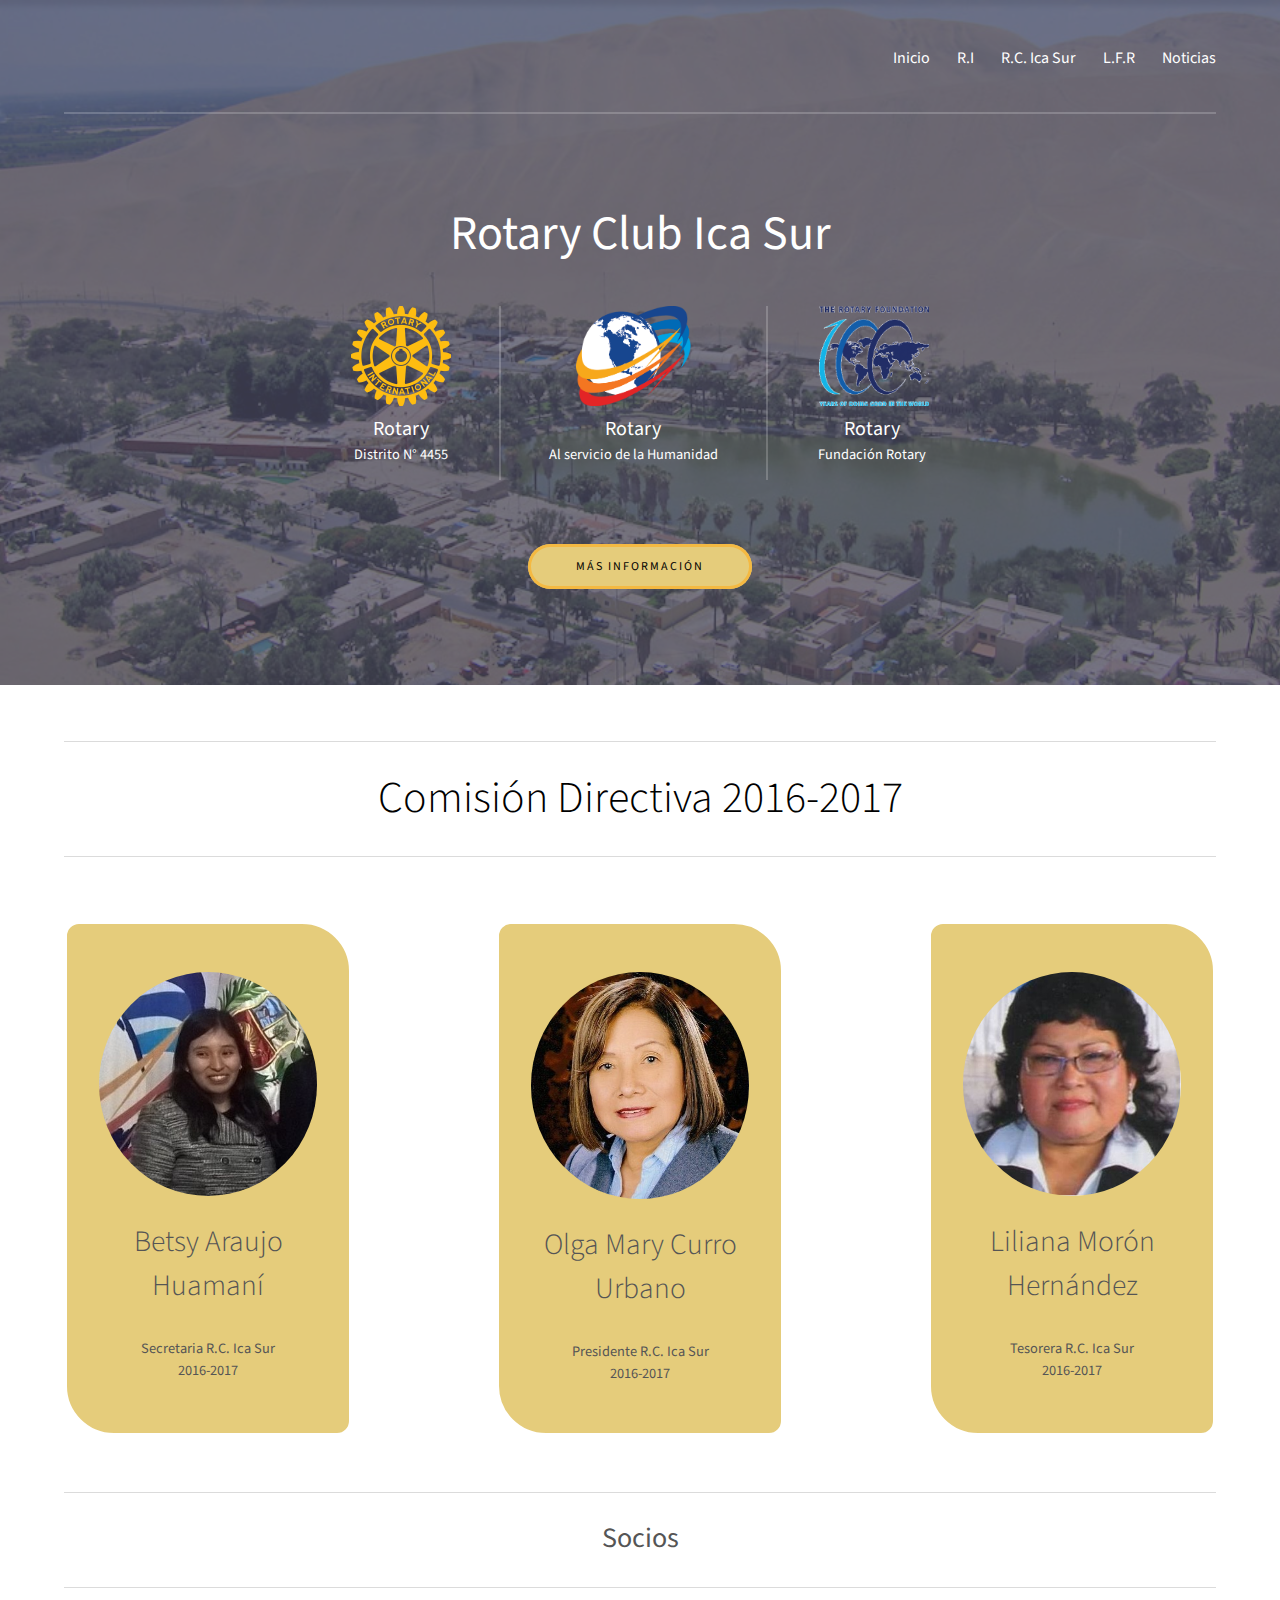
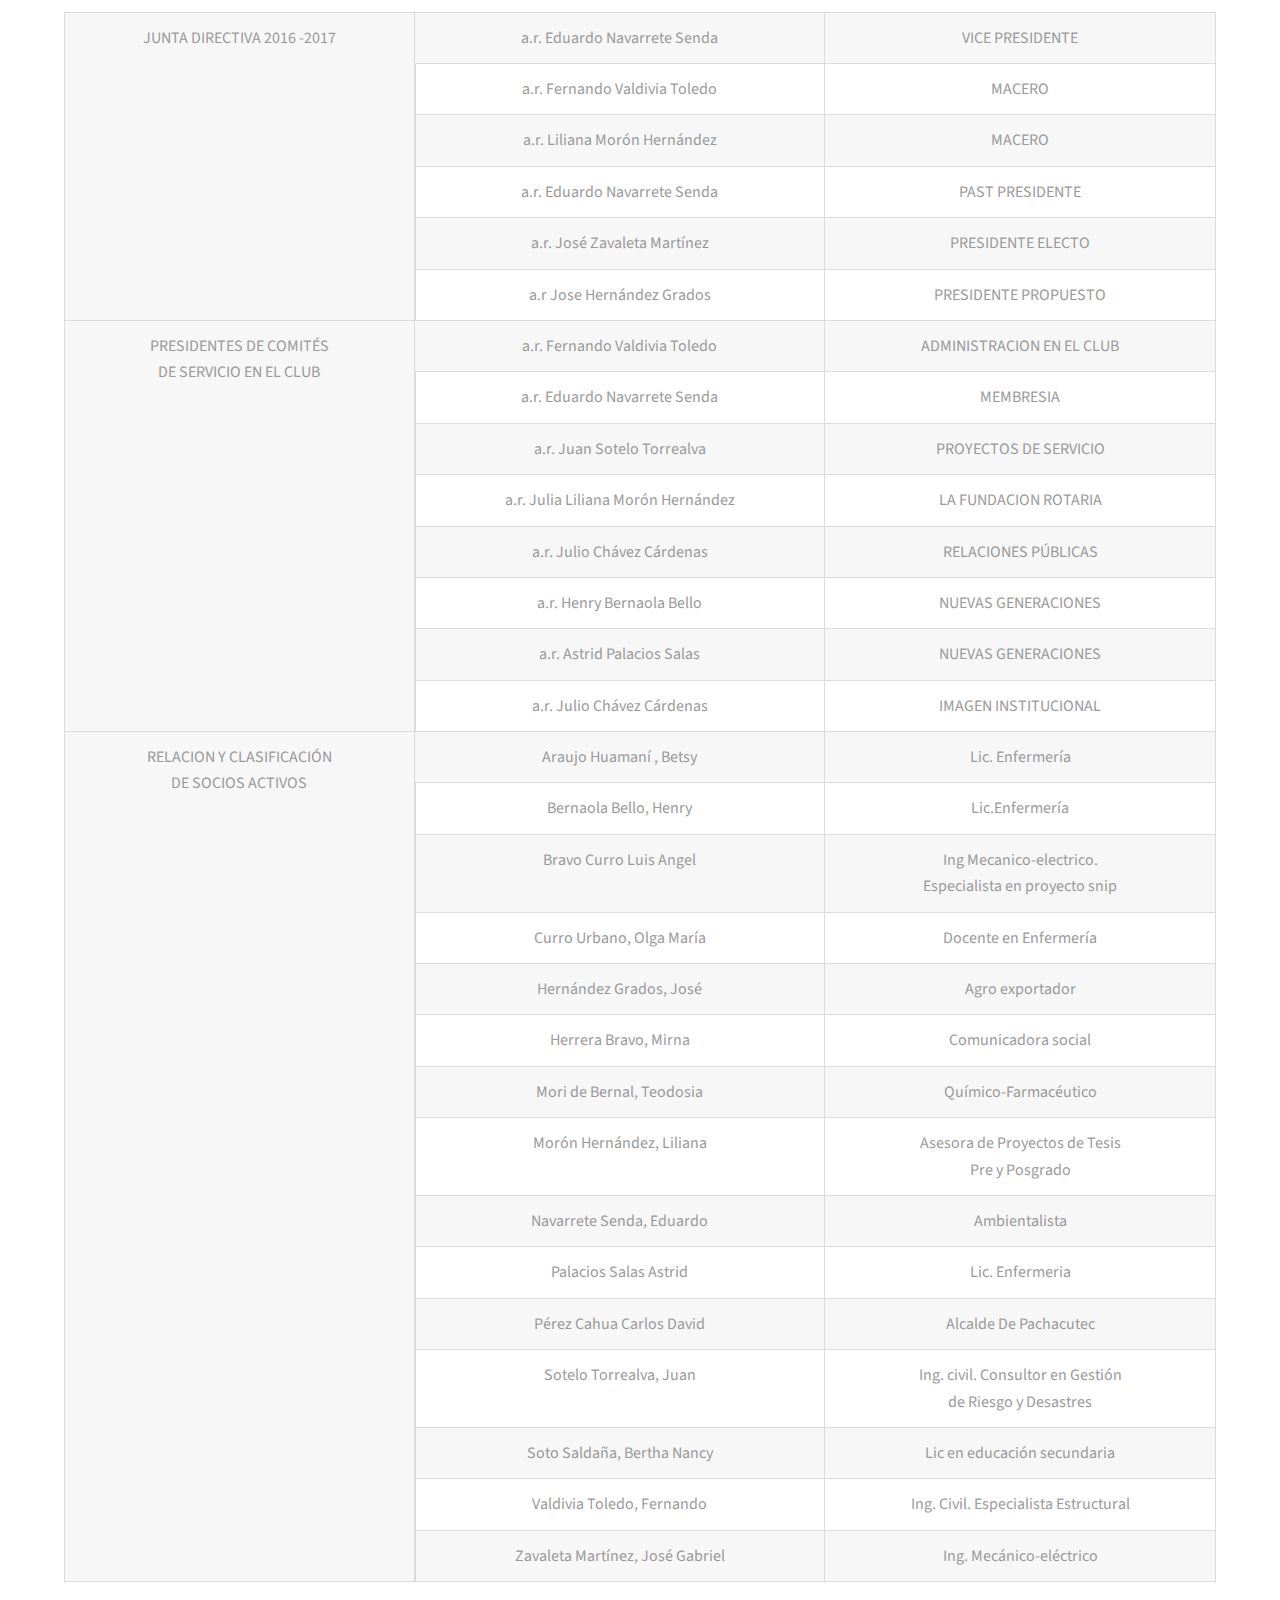
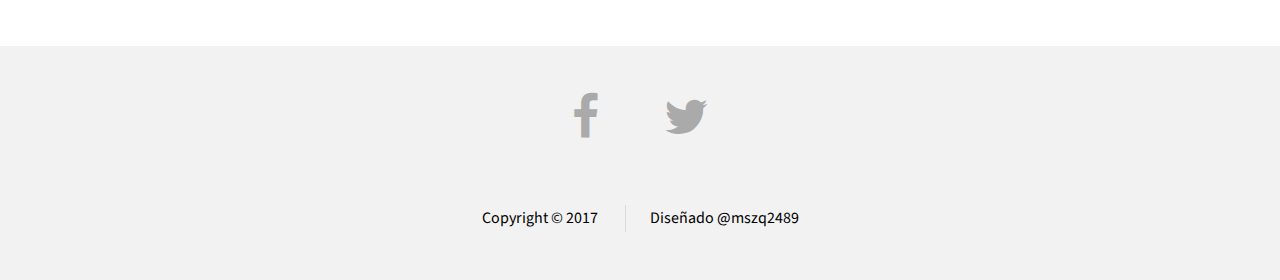
<file: index.html>
<!DOCTYPE HTML>

<html>
	<head>
		<title>Rotary: Ica Sur</title>
		<meta charset="utf-8" />
		<meta name="viewport" content="width=device-width, initial-scale=1" />
		<link rel="icon" type="image/png" href="images/favicon.ico">
		<link rel="stylesheet" href="assets/css/main.css" />
	</head>
	<body>

		<!-- Header -->
			<header id="header">
				<div class="inner">
					

					<nav id="nav">
						<a href="index.html">Inicio</a>
						<a href="ri.html">R.I </a>
						<a href="nosotros.html">R.C. Ica Sur </a>
						<a href="lfr.html">L.F.R </a>
						<a href="noticias.html">Noticias</a>
					</nav>
					<a href="#navPanel" class="navPanelToggle"><span class="fa fa-bars"></span></a>
				</div>
			</header>

		<!-- Banner -->
			<section id="banner">
				<div class="inner">
					<header>
						<h1>Rotary Club Ica Sur</h1>
					</header>

					<div class="flex ">

						<div>
							
							<a href="ri.html"><img src="images/logoRotary1.png"/></a>
							<h3>Rotary</h3>
							<h6>Distrito N° 4455</h6>
						</div>

						<div>
							<a href="nosotros.html"><img src="images/logo2.png"/></a>
							<h3>Rotary</h3>
							<h6>Al servicio de la Humanidad</h6>
						</div>

						<div>
							<a href="lfr.html"><img src="images/logo3.png"/></a>
							<h3>Rotary</h3>
							<h6>Fundación Rotary</h6>
						</div>

					</div>

					<footer>
						<a href="#three" class="button">Más información</a>
					</footer>
				</div>
			</section>


		<!-- COMISION -->
			<section id="three" class="wrapper align-center">
				<div class="inner">
					<div class="comision">
					<header>
					<hr class="majoru" />
						<h2>Comisión Directiva 2016-2017</h2>
						<hr class="majoru" />
					</header>

					<div class="flex flex-4">	
						<div class="box person">
							<div class="image round">
								<img src="images/secretaria.jpg"/>
							</div>
							<h2>Betsy Araujo Huamaní</h2>
							<h5>Secretaria R.C. Ica Sur <br>2016-2017</h5>
						</div>


						<div class="box person">
							<div class="image round">
								<img src="images/presidenta.jpg"/>
							</div>
							<h2>Olga Mary Curro Urbano</h2>
							<h5>Presidente R.C. Ica Sur <br>2016-2017</h5>
						</div>

						

						<div class="box person">
							<div class="image round">
								<img src="images/tesorera.jpg"/>
							</div>
							<h2>Liliana Morón Hernández</h2>
							<h5>Tesorera R.C. Ica Sur <br>2016-2017</h5>
						</div>

					
					</div>

<hr class="majoru" />
					<h3>Socios</h3>
<hr class="majoru" />
									<div class="table-wrapper">

										<table  class="alt">
											
											<tbody>
												<tr>
													<td rowspan="6">JUNTA DIRECTIVA 2016 -2017</td><td>a.r. Eduardo Navarrete Senda</td><td>VICE PRESIDENTE</td>
												</tr>
												<tr>
													<td> a.r. Fernando Valdivia Toledo</td>	<td>MACERO</td>
												</tr>
												<tr>
													<td>a.r. Liliana Morón Hernández</td>
													<td>MACERO</td>
												</tr>
												<tr>
													<td> a.r. Eduardo Navarrete Senda </td>
													<td>PAST PRESIDENTE</td>
												</tr>
												<tr>
													<td> a.r.   José Zavaleta Martínez</td>
													<td>PRESIDENTE ELECTO</td>
												</tr>
												<tr>
													<td>a.r Jose Hernández Grados</td>
													<td>PRESIDENTE PROPUESTO</td>
												</tr>

												<tr>
													<td rowspan="8">PRESIDENTES DE COMITÉS<BR> DE SERVICIO EN EL  CLUB</td>
													<td>a.r. 	Fernando Valdivia Toledo</td><td>ADMINISTRACION EN EL CLUB</td>
												</tr>
												<tr>
													<td> a.r.	Eduardo Navarrete Senda</td>
													<td>MEMBRESIA</td>
												</tr>
												<tr>
													<td> a.r.     	 Juan Sotelo Torrealva </td>
													<td>PROYECTOS DE SERVICIO</td>
												</tr>
												<tr>
													<td>a.r. Julia Liliana Morón Hernández </td>
													<td>LA FUNDACION ROTARIA</td>
												</tr>
												<tr>
													<td>a.r.     	Julio Chávez Cárdenas</td>
													<td>RELACIONES PÚBLICAS</td>
												</tr>
												<tr>
													<td>a.r.       Henry Bernaola Bello</td>
													<td>NUEVAS GENERACIONES</td>
												</tr>
												<tr>
													<td>a.r. Astrid Palacios Salas</td>
													<td>NUEVAS GENERACIONES</td>
												</tr>
												<tr>
													<td>a.r.      	Julio Chávez Cárdenas</td>
													<td>IMAGEN INSTITUCIONAL</td>
												</tr>

												<!--SOCIOS ACTIVOS -->
												<tr>
													<td rowspan="15">RELACION Y CLASIFICACIÓN<BR> DE SOCIOS ACTIVOS</td><td>Araujo Huamaní , Betsy</td><td>Lic. Enfermería </td>
												</tr>
												<tr>
													<td> Bernaola Bello, Henry</td>	<td>Lic.Enfermería </td>
												</tr>
												<tr>
													<td>Bravo Curro Luis Angel</td>
													<td>Ing Mecanico-electrico. <BR>Especialista en proyecto snip</td>
												</tr>
												<tr>
													<td> Curro Urbano, Olga María</td>
													<td>Docente en  Enfermería </td>
												</tr>
												<tr>
													<td> Hernández Grados, José</td>	<td>Agro exportador</td>
												</tr>
												<tr>
													<td>Herrera Bravo, Mirna</td>
													<td>Comunicadora social</td>
												</tr>
												<tr>
													<td> Mori de Bernal, Teodosia</td>
													<td>Químico-Farmacéutico </td>
												</tr>
												<tr>
													<td> Morón Hernández, Liliana</td>
													<td>Asesora de Proyectos de Tesis<BR> Pre  y  Posgrado </td>
												</tr>
												<tr>
													<td> Navarrete Senda, Eduardo</td>	<td>Ambientalista</td>
												</tr>
												<tr>
													<td>Palacios Salas Astrid</td>
													<td>Lic. Enfermeria</td>
												</tr>
												<tr>
													<td> Pérez Cahua Carlos David</td>
													<td>Alcalde De Pachacutec </td>
												</tr>
												<tr>
													<td> Sotelo Torrealva, Juan</td>
													<td>Ing. civil. Consultor en Gestión<BR> de Riesgo y Desastres </td>
												</tr>
												<tr>
													<td> Soto Saldaña, Bertha Nancy</td>	<td>Lic en educación secundaria</td>
												</tr>
												<tr>
													<td>Valdivia Toledo, Fernando</td>
													<td>Ing. Civil. Especialista Estructural</td>
												</tr>
												<tr>
													<td>Zavaleta Martínez, José Gabriel</td>
													<td>Ing. Mecánico-eléctrico</td>
												</tr>
											</tbody>
										</table>
									</div>

				</div>
			</section>

		<!-- Footer -->
			<footer id="footer">
				<div class="container">
					<ul class="icons">
						<li><a href="https://www.facebook.com/profile.php?id=100011342967223" target="_blank" class="icon fa-facebook"></a></li>
						<li><a href="https://twitter.com/Rotary" target="_blank" class="icon fa-twitter"></a></li>
						
					</ul>
					<ul class="copyright">
						<li>Copyright &copy; 2017</li>
						<li>Diseñado @mszq2489</li>
					</ul>
				</div>
			</footer>

		<!-- Scripts -->
			<script src="assets/js/jquery.min.js"></script>
			<script src="assets/js/skel.min.js"></script>
			<script src="assets/js/util.js"></script>
			<script src="assets/js/main.js"></script>

	</body>
</html>
</file>
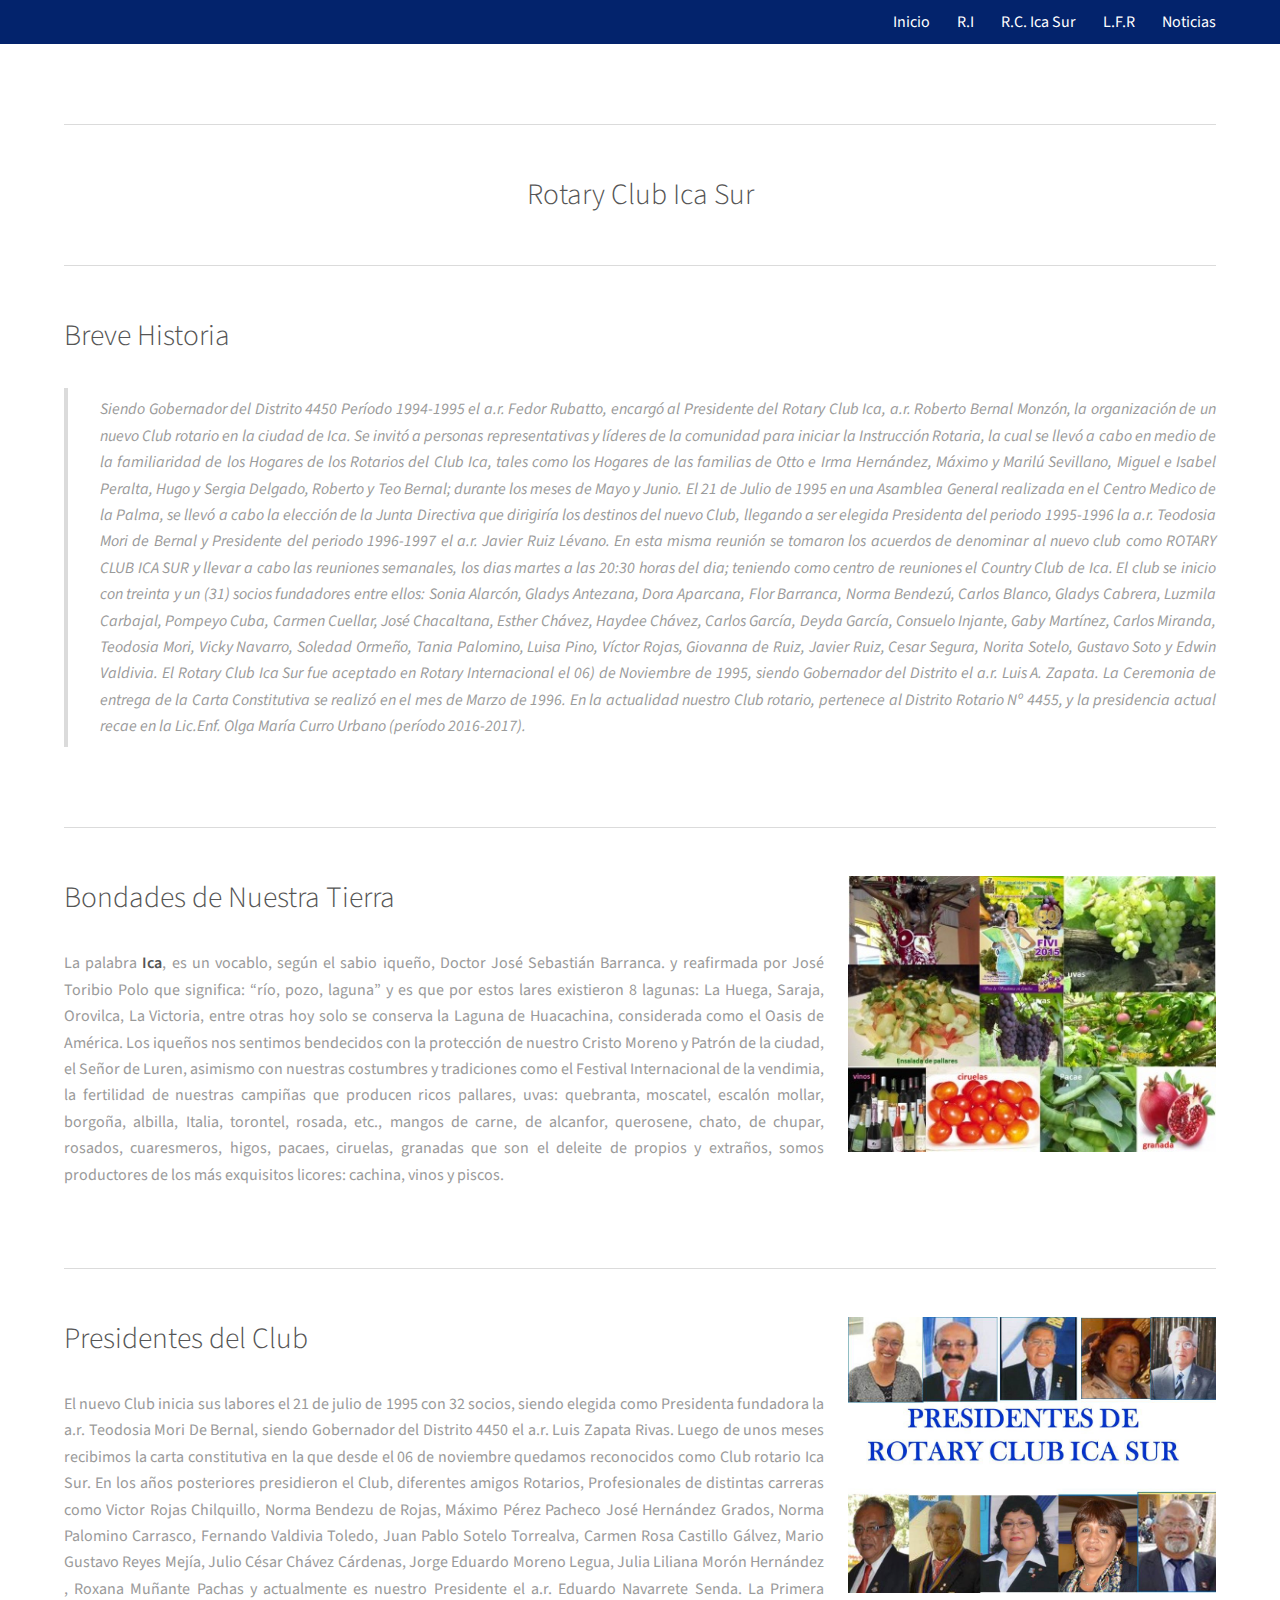
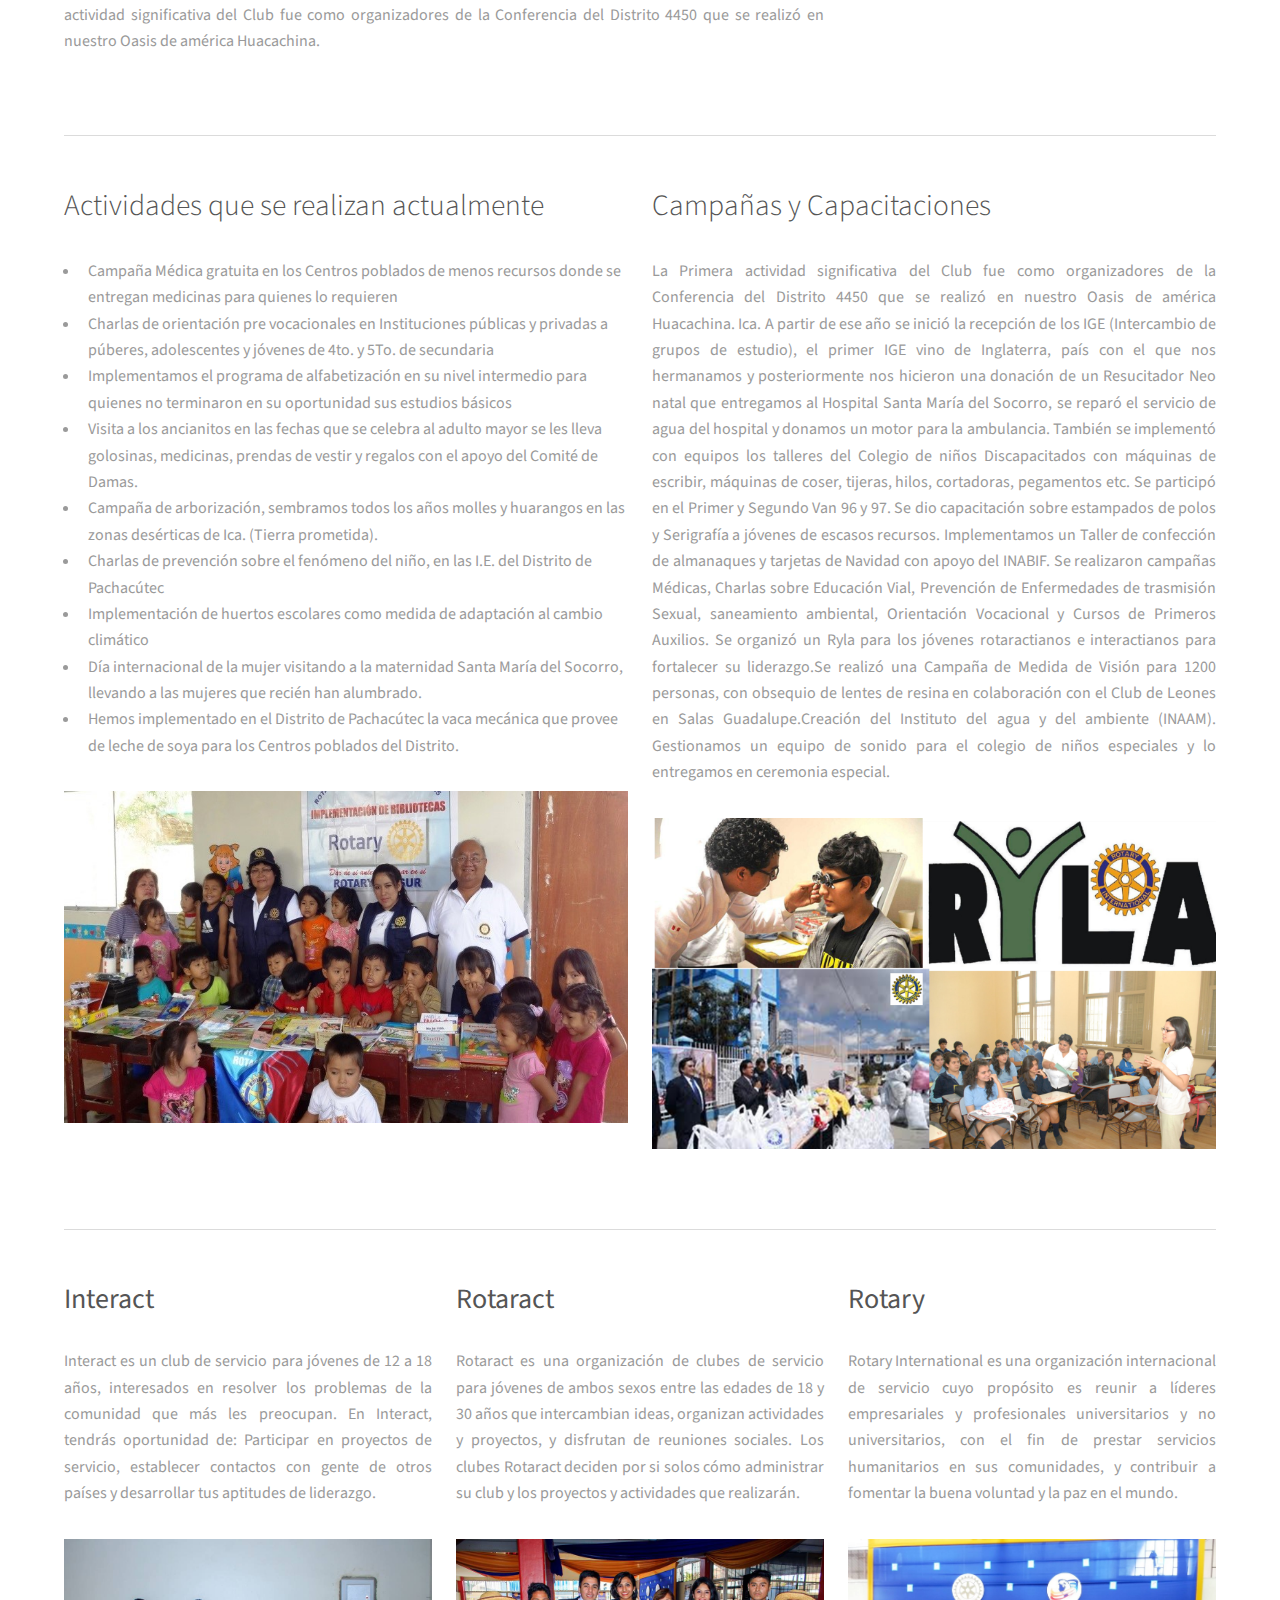
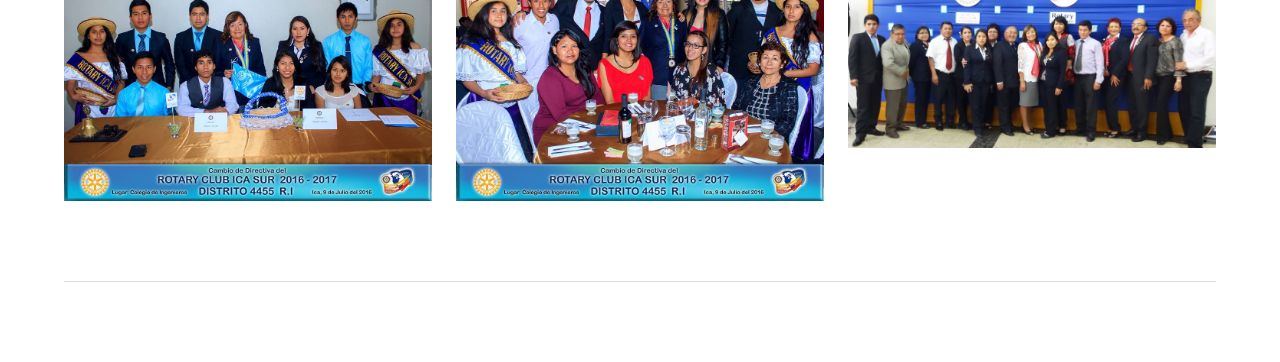
<file: nosotros.html>
<!DOCTYPE HTML>
<!--
	Projection by TEMPLATED
	templated.co @templatedco
	Released for free under the Creative Commons Attribution 3.0 license (templated.co/license)
-->
<html>
	<head>
		<title>Rotary: Ica Sur</title>
		<meta charset="utf-8" />
		<meta name="viewport" content="width=device-width, initial-scale=1" />
		<link rel="icon" type="image/png" href="images/favicon.ico">
		<link rel="stylesheet" href="assets/css/main.css" />
	</head>
	<body class="subpage">

		<!-- Header -->
			<header id="header">
				<div class="inner">				
					<nav id="nav">
						<a href="index.html">Inicio</a>
						<a href="ri.html">R.I </a>
						<a href="nosotros.html">R.C. Ica Sur </a>
						<a href="lfr.html">L.F.R </a>
						<a href="noticias.html">Noticias</a>
					</nav>
					<a href="#navPanel" class="navPanelToggle"><span class="fa fa-bars"></span></a>
				</div>
			</header>

		<!-- Three -->
			<section id="three" class="wrapper">
				<div class="inner">
				<hr class="major" />
					<h2 id="elements" class="align-center"> Rotary Club Ica Sur</h2>
					<hr class="major" />

					<!-- Intro -->
						
<div class="row">

							<section class="12u 12u(medium)">
								<h2>Breve Historia</h2>
								<blockquote> Siendo Gobernador del Distrito 4450 Período 1994-1995 el a.r. Fedor Rubatto, encargó al Presidente del Rotary Club Ica, a.r. Roberto Bernal Monzón, la organización de un nuevo Club rotario en la ciudad de Ica.
								Se invitó a personas representativas y líderes de la comunidad para iniciar la Instrucción Rotaria, la cual se llevó a cabo en medio de la familiaridad de los Hogares de los Rotarios del Club Ica, tales como los Hogares de las familias de Otto e Irma Hernández, Máximo y Marilú Sevillano, Miguel e Isabel Peralta, Hugo y Sergia Delgado, Roberto y Teo Bernal; durante los meses de Mayo y Junio.
								El 21 de Julio de 1995 en una Asamblea General realizada en el Centro Medico de la Palma, se llevó a cabo la elección de la Junta Directiva que dirigiría los destinos del nuevo Club, llegando a ser elegida Presidenta del periodo 1995-1996 la a.r. Teodosia Mori de Bernal y Presidente del periodo 1996-1997 el a.r. Javier Ruiz Lévano. En esta misma reunión se tomaron los acuerdos de denominar al nuevo club como ROTARY CLUB ICA SUR y llevar a cabo las reuniones semanales, los dias martes a las 20:30 horas del dia; teniendo como centro de reuniones el Country Club de Ica.
								El club se inicio con treinta y un (31) socios fundadores entre ellos:
								Sonia Alarcón, Gladys Antezana, Dora Aparcana, Flor Barranca, Norma Bendezú, Carlos Blanco, Gladys Cabrera, Luzmila Carbajal, Pompeyo Cuba, Carmen Cuellar, José Chacaltana, Esther Chávez, Haydee Chávez, Carlos García, Deyda García, Consuelo Injante, Gaby Martínez, Carlos Miranda, Teodosia Mori, Vicky Navarro, Soledad Ormeño, Tania Palomino, Luisa Pino, Víctor Rojas, Giovanna de Ruiz, Javier Ruiz, Cesar Segura, Norita Sotelo, Gustavo Soto y Edwin Valdivia.
								El Rotary Club Ica Sur fue aceptado en Rotary Internacional el 06) de Noviembre de 1995, siendo Gobernador del Distrito el a.r. Luis A. Zapata.
								La Ceremonia de entrega de la Carta Constitutiva se realizó en el mes de Marzo de  1996. 
								En la actualidad nuestro Club rotario, pertenece al Distrito Rotario Nº 4455, y la presidencia actual recae en la Lic.Enf.  Olga María Curro Urbano (período 2016-2017).
								</blockquote>
							
							</section>
							
						</div>

						<hr class="major" />
						<div class="row">

							<section class="8u 12u$(medium)">
								<h2>Bondades de Nuestra Tierra</h2>
								<p>La palabra <strong>Ica</strong>, es un vocablo, según el sabio iqueño, Doctor José Sebastián Barranca.
									 y reafirmada por José Toribio Polo que  significa: “río, pozo, laguna” y es que por estos lares existieron 8 lagunas: La Huega, Saraja, Orovilca, La Victoria, entre otras hoy solo se conserva la Laguna de Huacachina, considerada como el Oasis de América. Los iqueños nos sentimos bendecidos con la protección de nuestro Cristo Moreno y Patrón de la ciudad, el Señor de Luren, asimismo  con nuestras costumbres y tradiciones como el Festival Internacional de la  vendimia, la fertilidad de nuestras campiñas que producen ricos pallares, uvas: quebranta, moscatel, escalón mollar, borgoña,  albilla, Italia, torontel, rosada, etc., mangos de carne, de alcanfor, querosene, chato,  de chupar, rosados, cuaresmeros, higos, pacaes, ciruelas, granadas que son el deleite de propios y extraños, somos productores de los más exquisitos licores: cachina, vinos y piscos.</p>
							</section>
							
							<section class="4u 12u$(medium)">
								<span class="image fit"><img src="images/n1.png" alt="" /></span>
							</section>
						</div>


						<hr class="major" />
						<div class="row">
							
							<section class="8u 12u(medium)">
								<h2>Presidentes del Club</h2>
								<p>El nuevo Club inicia sus labores el 21 de julio de 1995 con 32 socios, siendo elegida como Presidenta fundadora la a.r. Teodosia Mori De Bernal, siendo Gobernador del Distrito 4450 el  a.r. Luis Zapata Rivas. Luego de unos meses recibimos la carta constitutiva en la que desde el 06 de noviembre quedamos reconocidos como Club rotario Ica Sur. En los años posteriores presidieron el Club, diferentes  amigos Rotarios, Profesionales de distintas carreras como Victor  Rojas Chilquillo, Norma Bendezu de Rojas,  Máximo  Pérez Pacheco José Hernández Grados, Norma Palomino Carrasco,  Fernando Valdivia Toledo, Juan Pablo Sotelo Torrealva, Carmen Rosa Castillo Gálvez,  Mario Gustavo Reyes Mejía, Julio César Chávez Cárdenas, Jorge Eduardo Moreno Legua, Julia Liliana Morón Hernández , Roxana Muñante Pachas y actualmente es nuestro Presidente el a.r. Eduardo Navarrete Senda. La Primera actividad significativa del Club fue como organizadores de la Conferencia del Distrito 4450 que se realizó en nuestro Oasis de américa Huacachina.
									</p>
							</section>
							<section class="4u 12u$(medium)">
								<span class="image fit"><img src="images/n2.jpg" alt="" /></span>
							</section>

						</div>

						<hr class="major" />
						<div class="row">

							<section class="6u 12u(medium)">
								<h2>Actividades que se realizan actualmente</h2>								
								<ul>
								<li><span>Campaña Médica gratuita en los Centros poblados de menos recursos donde se entregan medicinas para quienes lo requieren</span></li>
								<li><span>Charlas de orientación pre vocacionales en Instituciones públicas y privadas  a púberes, adolescentes  y jóvenes de 4to. y 5To. de secundaria</span></li>
								<li><span>Implementamos el programa de alfabetización en su nivel intermedio para quienes no terminaron en su oportunidad sus estudios básicos</span></li>
								<li><span>Visita a  los ancianitos en las fechas que se celebra al adulto mayor  se les lleva golosinas,  medicinas,  prendas de vestir y regalos con el apoyo del Comité de Damas.</span></li>
								<li><span>Campaña de arborización, sembramos todos los años molles y huarangos en las zonas desérticas de Ica. (Tierra prometida).</span></li>
								<li><span>Charlas de prevención sobre el fenómeno del niño, en las I.E. del Distrito de Pachacútec</span></li>
								<li><span>Implementación de huertos escolares como medida de adaptación al cambio climático</span></li>
								<li><span>Día internacional de la mujer visitando   a la maternidad Santa María  del Socorro, llevando a  las mujeres que recién han alumbrado.</span></li>
								<li><span>Hemos implementado en el Distrito de Pachacútec  la vaca mecánica que provee de leche de soya para los  Centros poblados del Distrito.</span></li>

								</ul>
								<span class="image fit"><img src="images/n4.jpg" alt="" /></span>
							</section>
							<section class="6u 12u$(medium)">
								<h2>Campañas y Capacitaciones</h2>
								<p>
								La Primera actividad significativa del Club fue como organizadores de la Conferencia del Distrito 4450 que se realizó en nuestro Oasis de américa Huacachina. Ica. A partir de ese año se inició la recepción de los IGE (Intercambio de grupos de estudio), el primer IGE vino de Inglaterra, país con el que nos hermanamos y posteriormente nos hicieron una donación de un  Resucitador Neo natal que entregamos  al Hospital Santa María del Socorro, se reparó el servicio de agua del hospital y  donamos un motor para la ambulancia.
								También se implementó con equipos  los talleres del Colegio de niños Discapacitados con  máquinas de escribir, máquinas de coser, tijeras, hilos, cortadoras, pegamentos etc.
								Se participó en el Primer y Segundo Van 96 y 97. Se dio capacitación sobre estampados de polos y Serigrafía a jóvenes de escasos recursos. Implementamos un  Taller de  confección de almanaques y tarjetas de Navidad con apoyo del INABIF. Se realizaron campañas Médicas, Charlas sobre Educación Vial, Prevención de Enfermedades de trasmisión Sexual, saneamiento ambiental, Orientación Vocacional y Cursos de Primeros Auxilios.


								Se organizó un Ryla para los jóvenes rotaractianos e interactianos para fortalecer su liderazgo.Se realizó una Campaña de Medida de Visión para 1200 personas, con obsequio de lentes de resina en colaboración con el Club de Leones en Salas Guadalupe.Creación del Instituto del agua y del ambiente (INAAM). 
								Gestionamos un equipo de sonido para el colegio de niños especiales y lo entregamos  en ceremonia especial. 
								</p>
								<span class="image fit"><img src="images/n3.png" alt="" /></span>
							</section>
							
							
						</div>

					

					<hr class="major" />
						<!-- DIFERENCIAS ROTARACT INTERACT..-->
						<div class="row">
							<div class="4u 12u$(medium)">
								<h3>Interact</h3>
								<p>Interact es un club de servicio para jóvenes de 12 a 18 años, interesados en resolver los problemas de la comunidad que más les preocupan. En Interact, tendrás oportunidad de: Participar en proyectos de servicio, establecer contactos con gente de otros países y desarrollar tus aptitudes de liderazgo.</p>
								<span class="image fit"><img src="images/1.jpg" alt="" /></span>
							</div>

							<div class="4u 12u$(medium)">
								<h3>Rotaract</h3>
								<p>Rotaract es una organización de clubes de servicio para jóvenes de ambos sexos entre las edades de 18 y 30 años que intercambian ideas, organizan actividades y proyectos, y disfrutan de reuniones sociales. Los clubes Rotaract deciden por si solos cómo administrar su club y los proyectos y actividades que realizarán.</p>
								<span class="image fit"><img src="images/2.jpg" alt="" /></span>
							</div>
							<div class="4u$ 12u$(medium)">
								<h3>Rotary</h3>
								<p>Rotary International es una organización internacional de servicio cuyo propósito es reunir a líderes empresariales y profesionales universitarios y no universitarios, con el fin de prestar servicios humanitarios en sus comunidades, y contribuir a fomentar la buena voluntad y la paz en el mundo.</p>
								<span class="image fit"><img src="images/4.jpg" alt="" /></span>
							</div>

						</div>

						<hr class="major" />
				</div>
			</section>


		<!-- Scripts -->
			<script src="assets/js/jquery.min.js"></script>
			<script src="assets/js/skel.min.js"></script>
			<script src="assets/js/util.js"></script>
			<script src="assets/js/main.js"></script>

	</body>
</html>
</file>
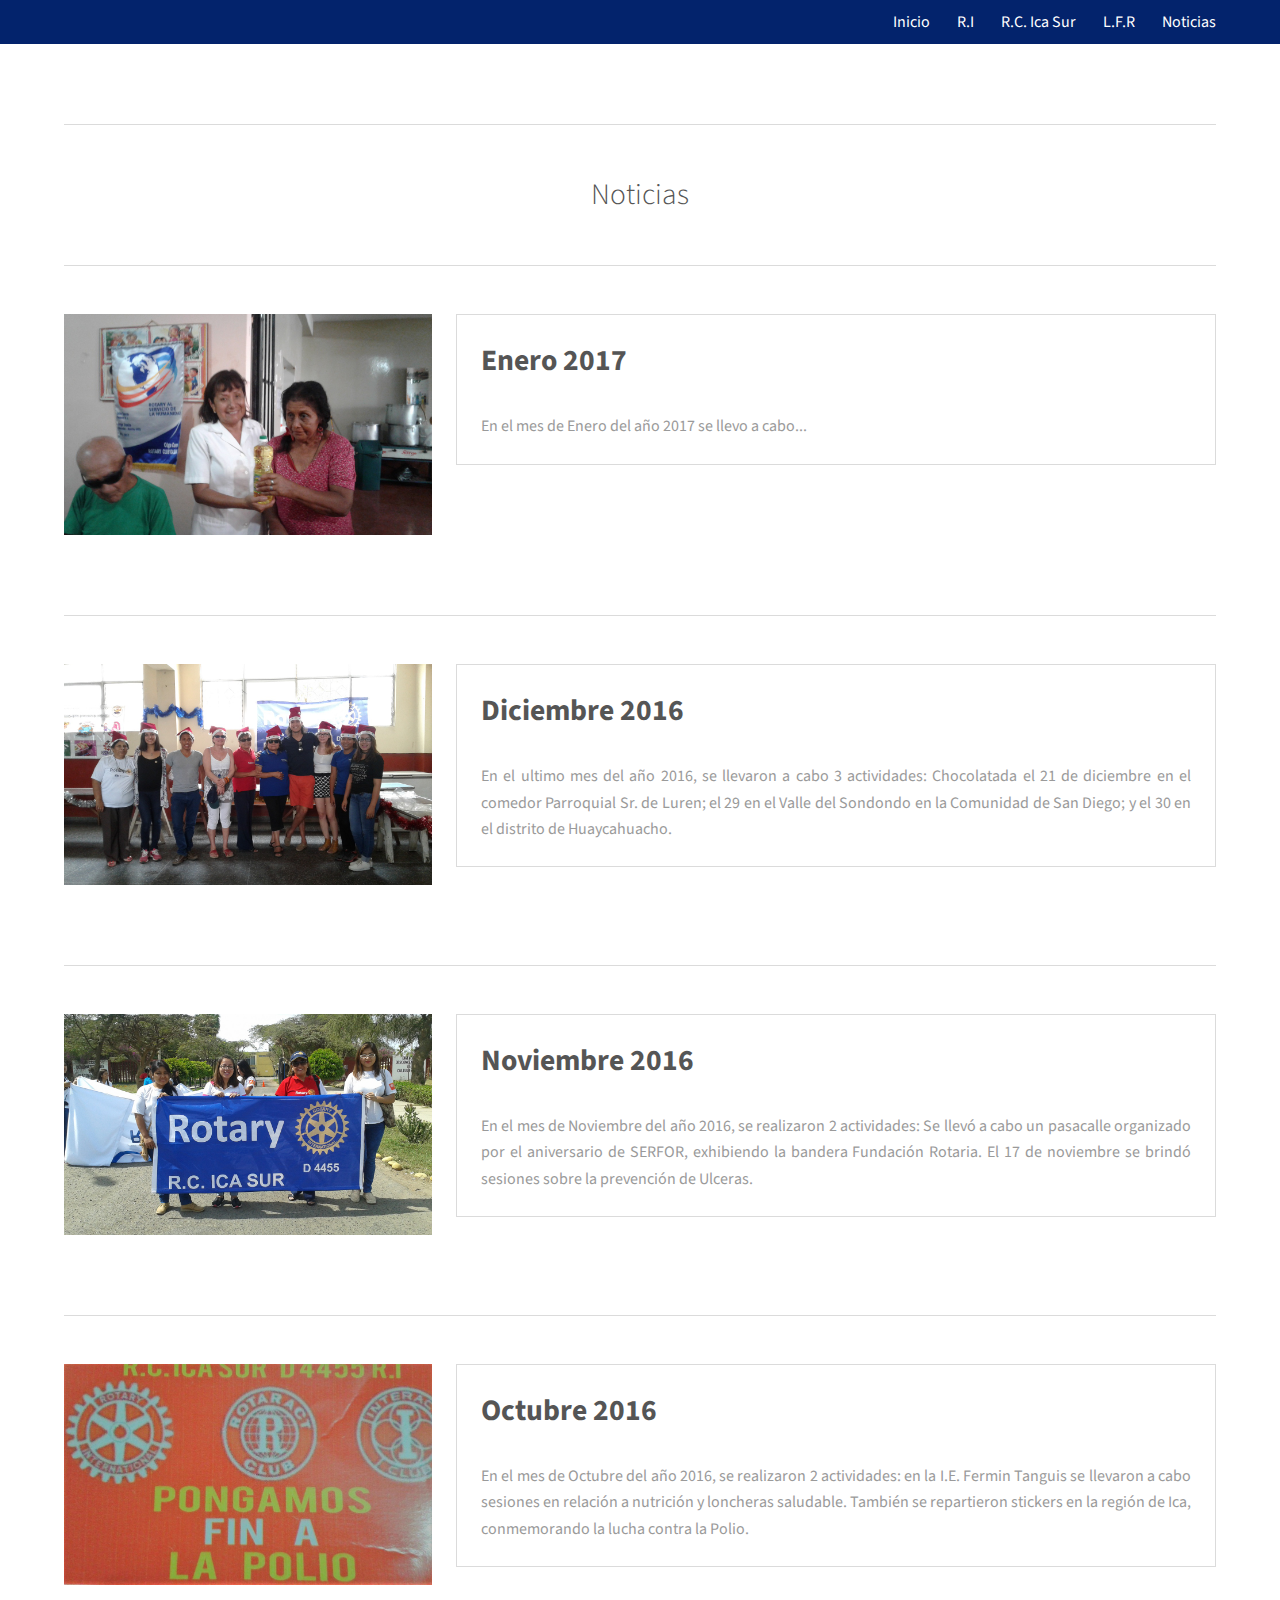
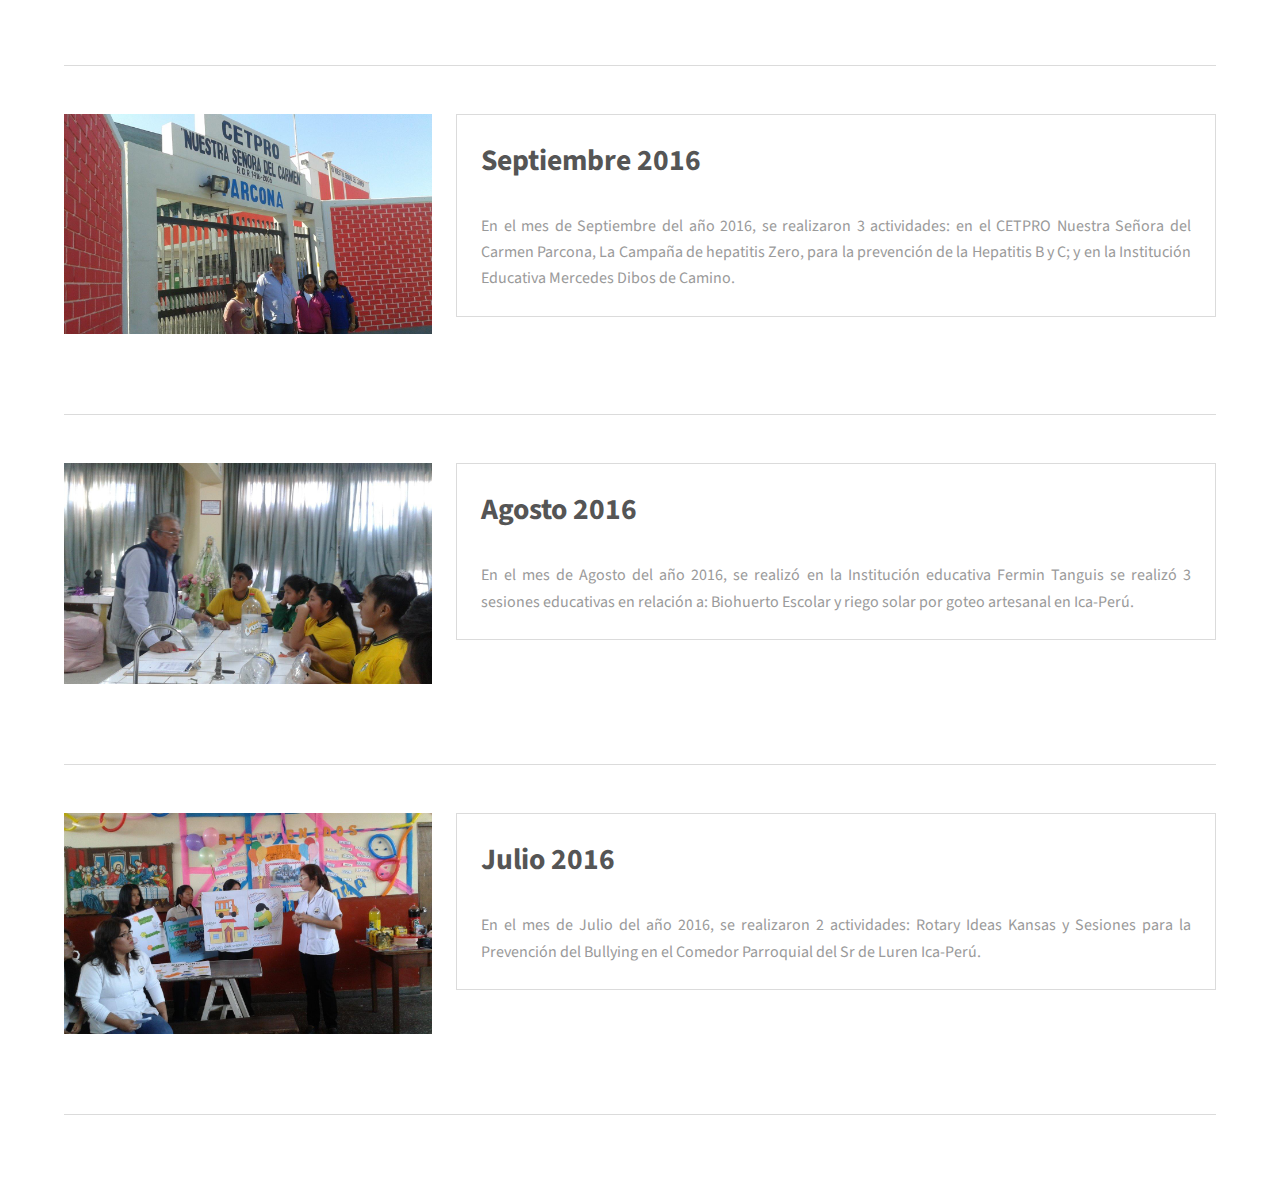
<file: noticias.html>
<!DOCTYPE HTML>
<!--
	Projection by TEMPLATED
	templated.co @templatedco
	Released for free under the Creative Commons Attribution 3.0 license (templated.co/license)
-->
<html>
	<head>
		<title>Rotary: Ica Sur</title>
		<meta charset="utf-8" />
		<meta name="viewport" content="width=device-width, initial-scale=1" />
		<link rel="icon" type="image/png" href="images/favicon.ico">
		<link rel="stylesheet" href="assets/css/main.css" />
	</head>

	<body class="subpage">

		<!-- Header -->
			<header id="header">
				<div class="inner">
					

					<nav id="nav">
						<a href="index.html">Inicio</a>
						<a href="ri.html">R.I </a>
						<a href="nosotros.html">R.C. Ica Sur </a>
						<a href="lfr.html">L.F.R </a>
						<a href="noticias.html">Noticias</a>
					</nav>
					<a href="#navPanel" class="navPanelToggle"><span class="fa fa-bars"></span></a>
				</div>
			</header>

		<!-- Main -->
			<section id="main" class="wrapper">
				<div class="inner">
					<hr class="major" />
						<h2 id="elements" class="align-center"> Noticias</h2>
							<!-- SCROLL -->
							<a href="#" class="scrollup"></a>

					<hr class="major" />
						<div class="row">
								<section class="4u 12u$(medium)">
									<span class="image fit"><img src="images/noticias/0117-2.jpg"></span>
								</section>
								<section class="8u 12u$(medium)">
									<div class="box">
										<h2><a href="noticias/enero17.html">Enero 2017</a></h2>
										<p>En el mes de Enero del año 2017 se llevo a cabo... </p>
									</div>
								</section>
						</div>

					<hr class="major" />
						<div class="row">
								<section class="4u 12u$(medium)">
									<span class="image fit"><img src="images/noticias/1216-2.jpg"></span></section>
								<section class="8u 12u$(medium)">
									<div class="box">
										<h2><a href="noticias/diciembre16.html">Diciembre 2016</a></h2>
										<p>En el ultimo mes del año 2016, se llevaron a cabo 3 actividades: Chocolatada el 21 de diciembre en el comedor Parroquial Sr. de Luren; el 29 en el Valle del Sondondo en la Comunidad de San Diego; y el 30 en el distrito de Huaycahuacho. </p>
									</div>
								</section>
						</div>

					<hr class="major" />
						<div class="row">
								<section class="4u 12u$(medium)">
									<span class="image fit"><img src="images/noticias/1116-1.jpg"></span></section>
								<section class="8u 12u$(medium)">
									<div class="box">
										<h2><a href="noticias/noviembre16.html">Noviembre 2016</a></h2>
											<p>En el mes de Noviembre del año 2016, se realizaron 2 actividades: Se llevó a cabo un pasacalle organizado por el aniversario de SERFOR, exhibiendo la bandera Fundación Rotaria. El 17 de noviembre se brindó sesiones sobre la prevención de Ulceras. </p>
									</div>
								</section>
						</div>

					<hr class="major" />
						<div class="row">
								<section class="4u 12u$(medium)">
									<span class="image fit"><img src="images/noticias/1016-2.jpg"></span></section>
								<section class="8u 12u$(medium)">
									<div class="box">
										<h2><a href="noticias/octubre16.html">Octubre 2016</a></h2>
										<p>En el mes de Octubre del año 2016, se realizaron 2 actividades: en la I.E. Fermin Tanguis se llevaron a cabo sesiones en relación a nutrición y loncheras saludable. También se repartieron stickers en la región de Ica, conmemorando la lucha contra la Polio.</p>
									</div>
								</section>
						</div>

					<hr class="major" />
						<div class="row">
								<section class="4u 12u$(medium)">
									<span class="image fit"><img src="images/noticias/0916-1.jpg"></span></section>
								<section class="8u 12u$(medium)">
									<div class="box">
										<h2><a href="noticias/septiembre16.html">Septiembre 2016</a></h2>
										<p>En el mes de Septiembre del año 2016, se realizaron 3 actividades: en el CETPRO Nuestra Señora del Carmen Parcona, La Campaña de hepatitis Zero, para la prevención de la Hepatitis B y C; y en la Institución Educativa Mercedes Dibos de Camino.</p>
									</div>
								</section>
						</div>

					<hr class="major" />
						<div class="row">
								<section class="4u 12u$(medium)">
									<span class="image fit"><img src="images/noticias/0816-2.jpg"></span></section>
								<section class="8u 12u$(medium)">
									<div class="box">
										<h2><a href="noticias/agosto16.html">Agosto 2016</a></h2>
										<p>En el mes de Agosto del año 2016, se realizó en la Institución educativa Fermin Tanguis se realizó 3 sesiones educativas en relación a: Biohuerto Escolar y riego solar por goteo artesanal en Ica-Perú.</p>
									</div>
								</section>
						</div>

					<hr class="major" />
						<div class="row">
								<section class="4u 12u$(medium)">
									<span class="image fit"><img src="images/noticias/0716-2.jpg"></span></section>
								<section class="8u 12u$(medium)">
									<div class="box">
										<h2><a href="noticias/julio16.html">Julio 2016</a></h2>
										<p>En el mes de Julio del año 2016, se realizaron 2 actividades: Rotary Ideas Kansas y Sesiones para la Prevención del Bullying en el Comedor Parroquial del Sr de Luren  Ica-Perú. </p>
									</div>
								</section>
						</div>


					<hr class="major" />

				</div>
			</section>




		<!-- Scripts -->

			<script src="assets/js/jquery.min.js"></script>
			<script src="assets/js/skel.min.js"></script>
			<script src="assets/js/util.js"></script>
			<script src="assets/js/main.js"></script>
			<script src="assets/js/page.js"></script>

	</body>
</html>
</file>
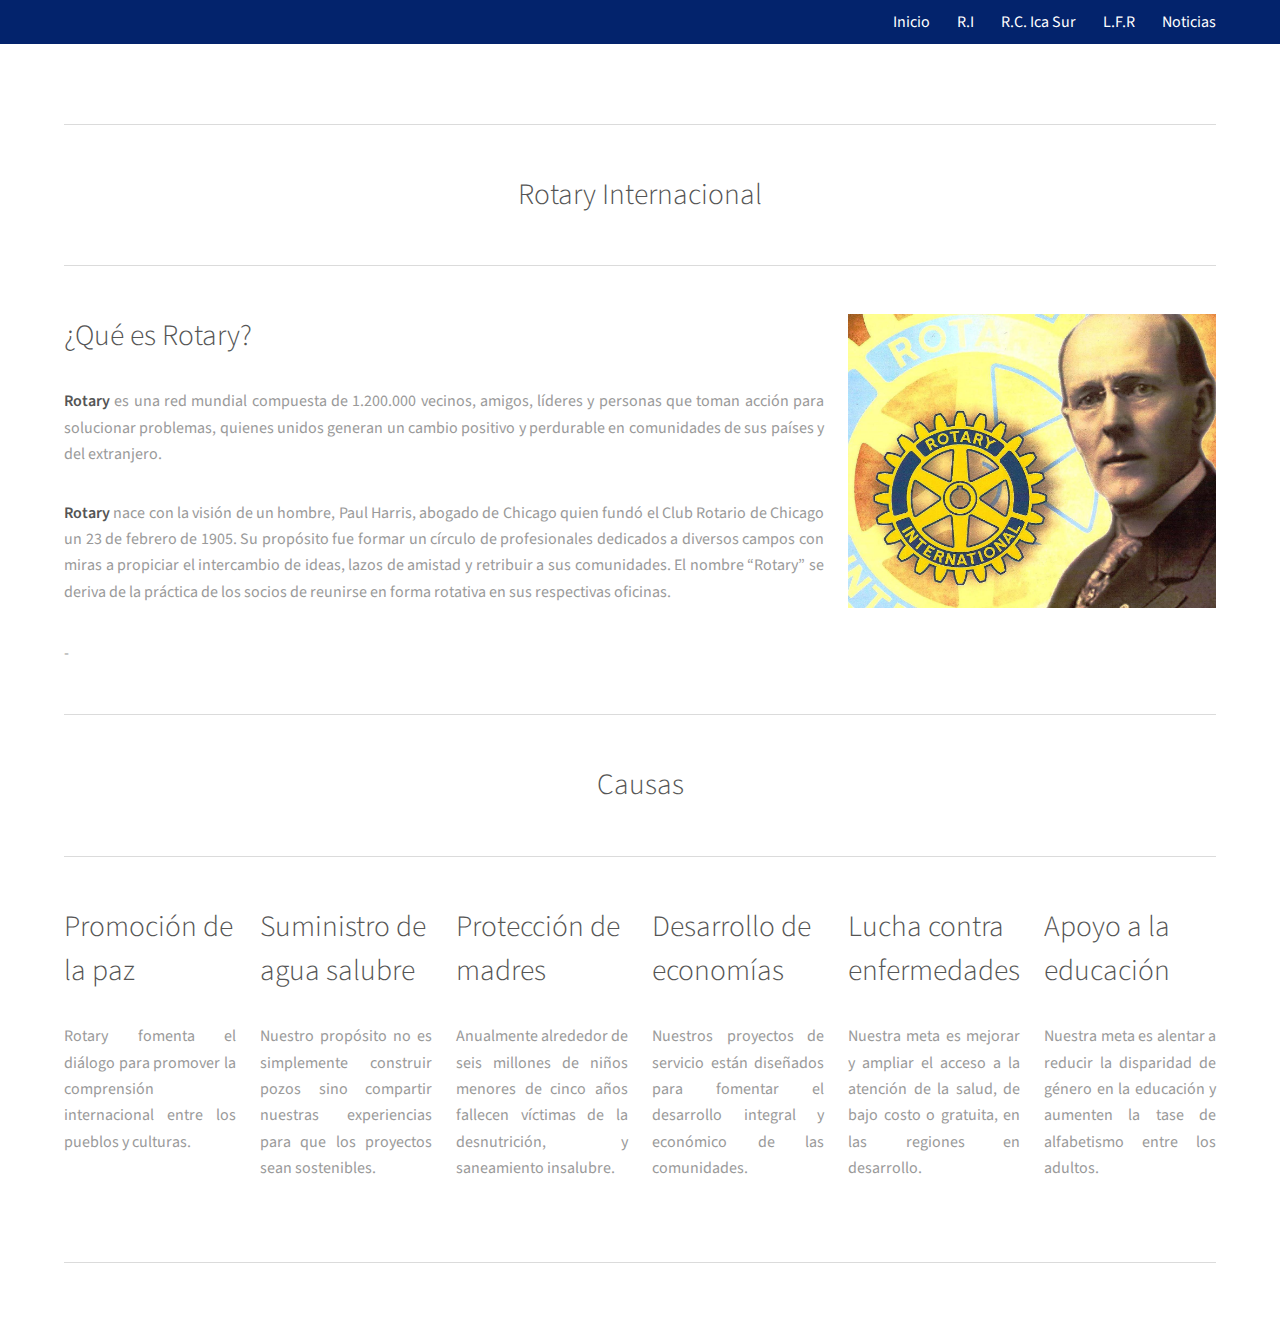
<file: ri.html>
<!DOCTYPE HTML>
<!--
	Projection by TEMPLATED
	templated.co @templatedco
	Released for free under the Creative Commons Attribution 3.0 license (templated.co/license)
-->
<html>
	<head>
		<title>Rotary: Ica Sur</title>
		<meta charset="utf-8" />
		<meta name="viewport" content="width=device-width, initial-scale=1" />
		<link rel="icon" type="image/png" href="images/favicon.ico">
		<link rel="stylesheet" href="assets/css/main.css" />
	</head>
	<body class="subpage">

		<!-- Header -->
			<header id="header">
				<div class="inner">				
					<nav id="nav">
						<a href="index.html">Inicio</a>
						<a href="ri.html">R.I </a>
						<a href="nosotros.html">R.C. Ica Sur </a>
						<a href="lfr.html">L.F.R </a>
						<a href="noticias.html">Noticias</a>
					</nav>
					<a href="#navPanel" class="navPanelToggle"><span class="fa fa-bars"></span></a>
				</div>
			</header>

		<!-- Three -->
			<section id="three" class="wrapper">
				<div class="inner">
				<hr class="major" />
					<h2 id="elements" class="align-center"> Rotary Internacional</h2>
					<hr class="major" />

					<!-- Intro -->
						<div class="row">

							<section class="8u 12u$(medium)">
								<h2>¿Qué es Rotary?</h2>
								<p><strong>Rotary</strong> es una red mundial compuesta de 1.200.000 vecinos, amigos, líderes y personas que toman acción para solucionar problemas, quienes unidos generan un cambio positivo y perdurable en comunidades de sus países y del extranjero.</p>
								<p><strong>Rotary</strong> nace con la visión de un hombre, Paul Harris, abogado de Chicago quien fundó el Club Rotario de Chicago un 23 de febrero de 1905. Su propósito fue formar un círculo de profesionales dedicados a diversos campos con miras a propiciar el intercambio de ideas, lazos de amistad y retribuir a sus comunidades.
								El nombre “Rotary” se deriva de la práctica de los socios de reunirse en forma rotativa en sus respectivas oficinas.</p>
							</section>
							<section class="4u 12u$(medium)">

								<div><span class="image fit"><img src="images/paulharris1.jpg" /></span></div>
							</section>
							
						</div>

-
			<!---                        CAUSAS                   -->
					<hr class="major" />
					<h2 id="elements" class="align-center"> Causas</h2>
					<hr class="major" />
						<div class="row">
							<div class="2u 12u$(medium)">
								<h2>Promoción de la paz</h2>
								<p>Rotary fomenta el diálogo para promover la comprensión internacional entre los pueblos y culturas.</p>
							</div>

							<div class="2u 12u$(medium)">
								<h2>Suministro de agua salubre</h2>
								<p>Nuestro propósito no es simplemente construir pozos sino compartir nuestras experiencias para que los proyectos sean sostenibles.</p>
							</div>
							<div class="2u 12u$(medium)">
								<h2>Protección de madres</h2>
								<p>Anualmente alrededor de seis millones de niños menores de cinco años fallecen víctimas de la desnutrición, y saneamiento insalubre. </p>
							</div>
							<div class="2u 12u$(medium)">
								<h2>Desarrollo de economías</h2>
								<p>Nuestros proyectos de servicio están diseñados para fomentar el desarrollo integral y económico de las comunidades. </p>
							</div>
							<div class="2u 12u$(medium)">
								<h2>Lucha contra enfermedades</h2>
								<p>Nuestra meta es mejorar y ampliar el acceso a la atención de la salud, de bajo costo o gratuita, en las regiones en desarrollo.</p>
							</div>
							<div class="2u 12u$(medium)">
								<h2>Apoyo a la educación</h2>
								<p>Nuestra meta es alentar a reducir la disparidad de género en la educación y aumenten la tase de alfabetismo entre los adultos.</p>
							</div>
						</div>

						

						<hr class="major" />
				</div>
			</section>


		<!-- Scripts -->
			<script src="assets/js/jquery.min.js"></script>
			<script src="assets/js/skel.min.js"></script>
			<script src="assets/js/util.js"></script>
			<script src="assets/js/main.js"></script>

	</body>
</html>
</file>
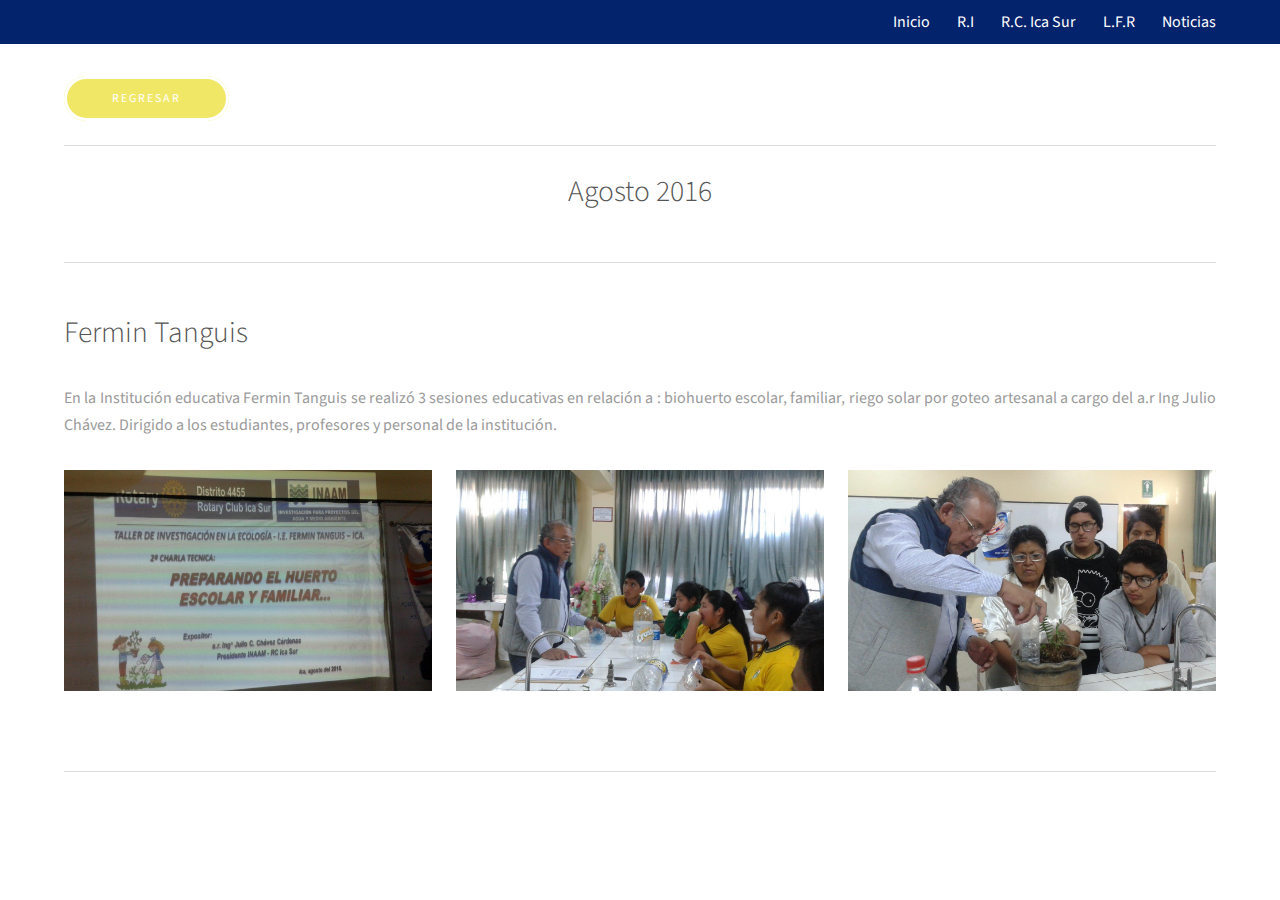
<file: noticias/agosto16.html>
<!DOCTYPE HTML>

<html>
	<head>
		<title>Rotary: Ica Sur</title>
		<meta charset="utf-8" />
		<meta name="viewport" content="width=device-width, initial-scale=1" />
		<link rel="icon" type="image/png" href="../images/favicon.ico">
		<link rel="stylesheet" href="../assets/css/main.css" />
	</head>
	<body class="subpage">

		<!-- Header -->
			<header id="header">
				<div class="inner">
					
					<nav id="nav">
						<a href="../index.html">Inicio</a>
						<a href="../ri.html">R.I </a>
						<a href="../nosotros.html">R.C. Ica Sur </a>
						<a href="../lfr.html">L.F.R </a>
						<a href="../noticias.html">Noticias</a>
					</nav>
					<a href="#navPanel" class="navPanelToggle"><span class="fa fa-bars"></span></a>
				</div>
			</header>

		<!-- Main -->
			<section id="main" class="wrapper">
				<div class="inner">
					<a href="../noticias.html" class="button alt">Regresar</a>
					<hr class="majoru" />
						<h2 id="elements" class="align-center"> Agosto 2016</h2>
							<!-- SCROLL -->
							<a href="#" class="scrollup"></a>

					<hr class="major" />
					<!-- NOTICIA 1-->
						<div class="row">
							<section class="12u 12u$(medium)">
								<h2>Fermin Tanguis</h2>
								<p>En la Institución educativa Fermin Tanguis se realizó 3 sesiones educativas en relación a : biohuerto escolar, familiar, riego solar por goteo artesanal a cargo del a.r Ing Julio Chávez. Dirigido a los estudiantes, profesores y personal de la institución.</p>
								</section>
						</div>
						<div class="row" >
							<section class="4u 12u(medium)">
								<span class="image fit"><img src="../images/noticias/0816-1.jpg"></span>
							</section>
							<section class="4u 12u$(medium)">
								<span class="image fit"><img src="../images/noticias/0816-2.jpg"></span>
							</section>
							<section class="4u 12u$(medium)">
								<span class="image fit"><img src="../images/noticias/0816-3.jpg"></span>
							</section>
						</div>


					<hr class="major" />
				</div>
			</section>


		<!-- Scripts -->
			<script src="../assets/js/jquery.min.js"></script>
			<script src="../assets/js/skel.min.js"></script>
			<script src="../assets/js/util.js"></script>
			<script src="../assets/js/main.js"></script>
			<script src="../assets/js/page.js"></script>

	</body>
</html>
</file>
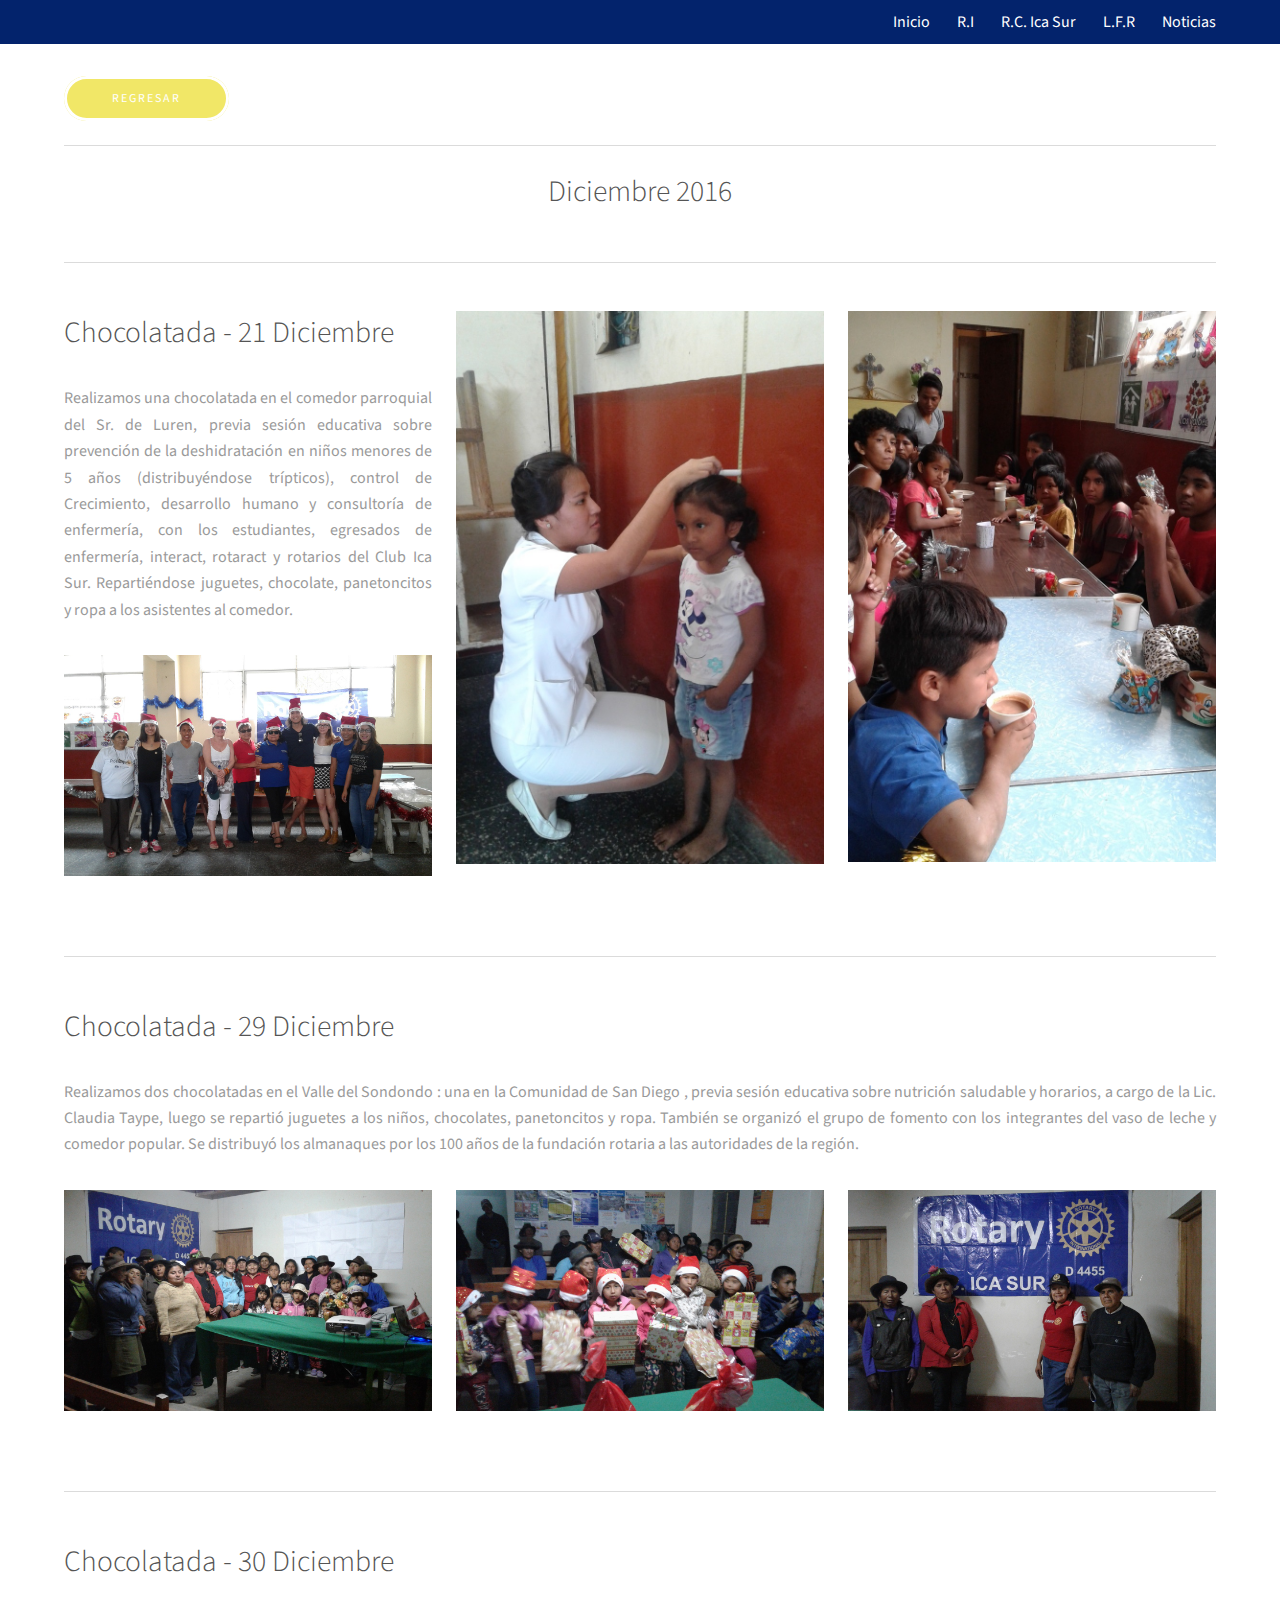
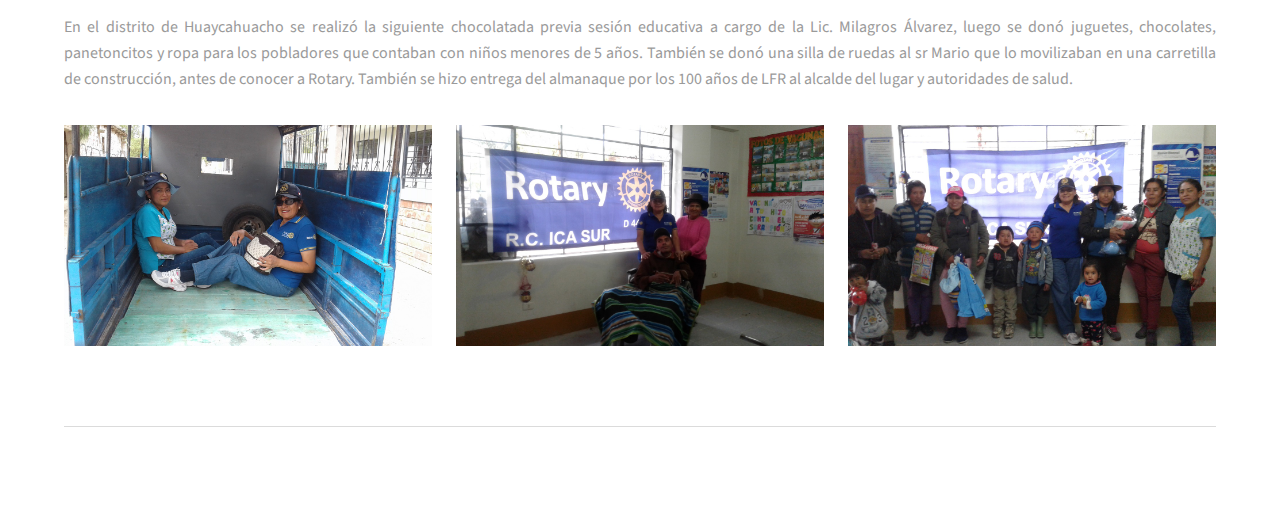
<file: noticias/diciembre16.html>
<!DOCTYPE HTML>

<html>
	<head>
		<title>Rotary: Ica Sur</title>
		<meta charset="utf-8" />
		<meta name="viewport" content="width=device-width, initial-scale=1" />
		<link rel="icon" type="image/png" href="../images/favicon.ico">
		<link rel="stylesheet" href="../assets/css/main.css" />
	</head>
	<body class="subpage">

		<!-- Header -->
			<header id="header">
				<div class="inner">
					
					<nav id="nav">
						<a href="../index.html">Inicio</a>
						<a href="../ri.html">R.I </a>
						<a href="../nosotros.html">R.C. Ica Sur </a>
						<a href="../lfr.html">L.F.R </a>
						<a href="../noticias.html">Noticias</a>
					</nav>
					<a href="#navPanel" class="navPanelToggle"><span class="fa fa-bars"></span></a>
				</div>
			</header>

		<!-- Main -->
			<section id="main" class="wrapper">
				<div class="inner">
					<a href="../noticias.html" class="button alt">Regresar</a>
					<hr class="majoru" />
						<h2 id="elements" class="align-center"> Diciembre 2016</h2>
							<!-- SCROLL -->
							<a href="#" class="scrollup"></a>

					<hr class="major" />
					<!-- NOTICIA 1-->
					<div class="row">
							<section class="4u 12u(medium)">
								<h2>Chocolatada - 21 Diciembre</h2>
								<p>Realizamos una chocolatada en el comedor parroquial del Sr. de Luren, previa sesión educativa sobre prevención de la deshidratación en niños menores de 5 años (distribuyéndose trípticos), control de Crecimiento, desarrollo humano y  consultoría de enfermería, con los estudiantes, egresados de enfermería, interact, rotaract y rotarios del Club Ica Sur. Repartiéndose juguetes, chocolate, panetoncitos y ropa a los asistentes al comedor.</p>
								<span class="image fit"><img src="../images/noticias/1216-2.jpg"></span>
							</section>
							<section class="4u 12u(medium)">
								<span class="image fit"><img src="../images/noticias/1216-1.jpg"></span>
								
							</section>
							<section class="4u 12u$(medium)">
								<span class="image fit"><img src="../images/noticias/1216-3.jpg"></span>
							</section>
					</div>
					<hr class="major" />
					<!-- NOTICIA 2-->
						<div class="row">
							<section class="12u 12u$(medium)">
								<h2>Chocolatada - 29 Diciembre</h2>
								<p>Realizamos dos chocolatadas en el Valle del Sondondo :  una en la Comunidad de San Diego , previa sesión educativa sobre nutrición saludable y horarios, a cargo de la Lic. Claudia Taype, luego se repartió juguetes a los niños, chocolates, panetoncitos y ropa. También se organizó el grupo  de fomento con los integrantes del vaso de leche y comedor popular. Se distribuyó los almanaques por los 100 años de la fundación rotaria a las autoridades de la región.</p>
							</section>
						</div>
						<div class="row">
							<section class="4u 12u(medium)">
								<span class="image fit"><img src="../images/noticias/1216-4.jpg"></span>
							</section>
							<section class="4u 12u(medium)">
								<span class="image fit"><img src="../images/noticias/1216-5.jpg"></span>
							</section>
							<section class="4u 12u$(medium)">
								<span class="image fit"><img src="../images/noticias/1216-6.jpg"></span>
							</section>
							
						</div>
					<hr class="major" />
					<!-- NOTICIA 3-->
					<div class="row">
							<section class="12u 12u$(medium)">
								<h2>Chocolatada - 30 Diciembre</h2>
								<p>En el distrito de Huaycahuacho se realizó la siguiente chocolatada previa sesión educativa a cargo de la Lic. Milagros Álvarez, luego se donó juguetes, chocolates, panetoncitos y ropa para los pobladores que contaban con niños menores de 5 años. También se donó una silla de ruedas al sr Mario  que lo movilizaban en una carretilla de construcción, antes de conocer a Rotary. También se hizo entrega del almanaque por los 100 años de LFR al alcalde del lugar y autoridades de salud.</p>
							</section>
						</div>
						<div class="row">
							<section class="4u 12u(medium)">
								<span class="image fit"><img src="../images/noticias/1216-7.jpg"></span>
							</section>
							<section class="4u 12u(medium)">
								<span class="image fit"><img src="../images/noticias/1216-8.jpg"></span>
							</section>
							<section class="4u 12u$(medium)">
								<span class="image fit"><img src="../images/noticias/1216-9.jpg"></span>
							</section>
							
						</div>
					<hr class="major" />
					

					
				</div>
			</section>


		<!-- Scripts -->
			<script src="../assets/js/jquery.min.js"></script>
			<script src="../assets/js/skel.min.js"></script>
			<script src="../assets/js/util.js"></script>
			<script src="../assets/js/main.js"></script>
			<script src="../assets/js/page.js"></script>

	</body>
</html>
</file>
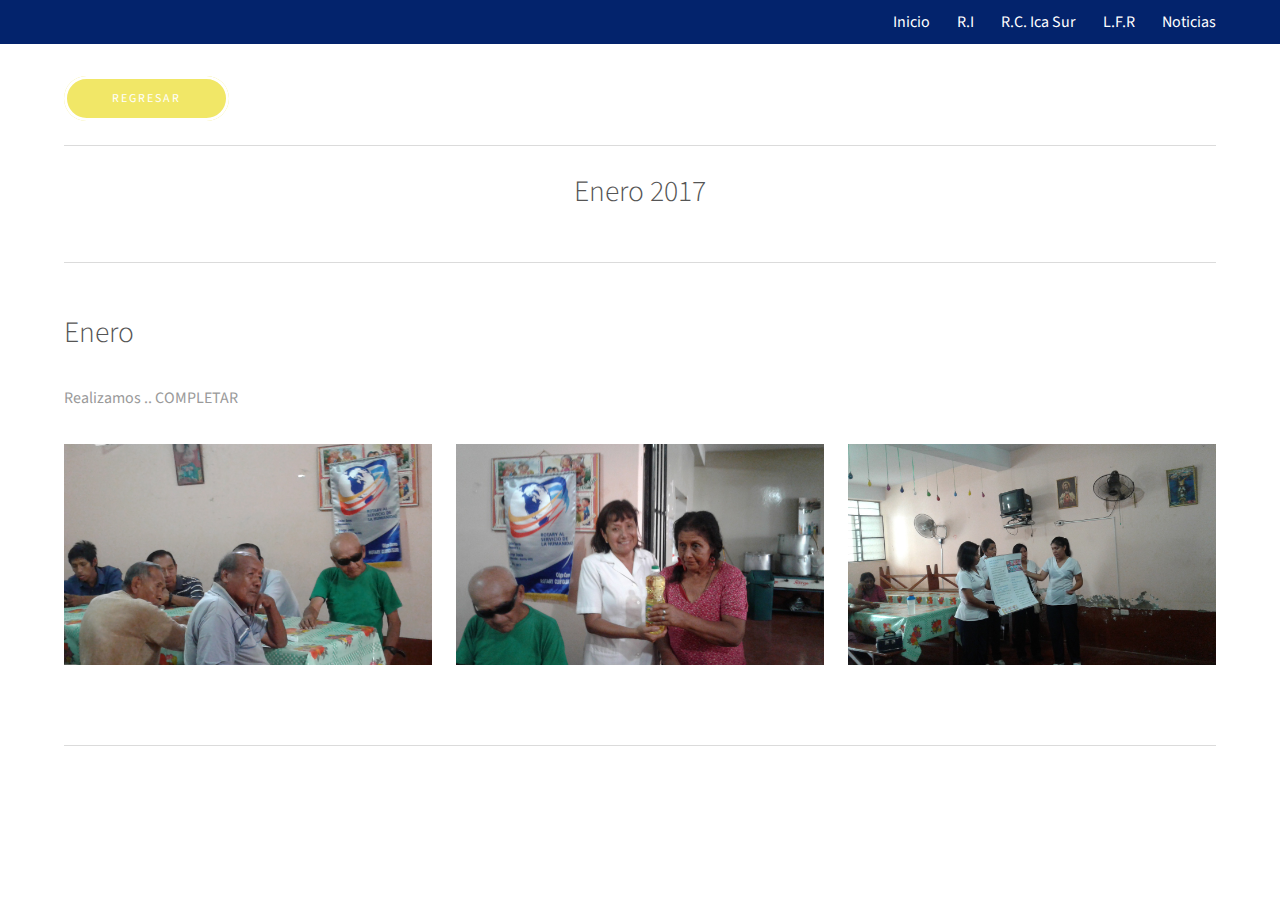
<file: noticias/enero17.html>
<!DOCTYPE HTML>

<html>
	<head>
		<title>Rotary: Ica Sur</title>
		<meta charset="utf-8" />
		<meta name="viewport" content="width=device-width, initial-scale=1" />
		<link rel="icon" type="image/png" href="../images/favicon.ico">
		<link rel="stylesheet" href="../assets/css/main.css" />
	</head>
	<body class="subpage">

		<!-- Header -->
			<header id="header">
				<div class="inner">
					
					<nav id="nav">
						<a href="../index.html">Inicio</a>
						<a href="../ri.html">R.I </a>
						<a href="../nosotros.html">R.C. Ica Sur </a>
						<a href="../lfr.html">L.F.R </a>
						<a href="../noticias.html">Noticias</a>
					</nav>
					<a href="#navPanel" class="navPanelToggle"><span class="fa fa-bars"></span></a>
				</div>
			</header>

		<!-- Main -->
			<section id="main" class="wrapper">
				<div class="inner">

				<a href="../noticias.html" class="button alt">Regresar</a>
					<hr class="majoru" />
						<h2 id="elements" class="align-center"> Enero 2017</h2>
							<!-- SCROLL -->
							
							<a href="#" class="scrollup"></a>
								
					<hr class="major" />
					<!-- NOTICIA 1-->
					
						<div class="row">
							<section class="12u 12u$(medium)">
								<h2>Enero</h2>
								<p>Realizamos .. COMPLETAR</p>
							</section>
						</div>
						<div class="row">
							<section class="4u 12u(medium)">
								<span class="image fit"><img src="../images/noticias/0117-1.jpg"></span>
							</section>
							<section class="4u 12u(medium)">
								<span class="image fit"><img src="../images/noticias/0117-2.jpg"></span>
							</section>
							<section class="4u 12u$(medium)">
								<span class="image fit"><img src="../images/noticias/0117-3.jpg"></span>
							</section>
							
						</div>
					<hr class="major" />
				
				</div>
			</section>


		<!-- Scripts -->
			<script src="../assets/js/jquery.min.js"></script>
			<script src="../assets/js/skel.min.js"></script>
			<script src="../assets/js/util.js"></script>
			<script src="../assets/js/main.js"></script>
			<script src="../assets/js/page.js"></script>

	</body>
</html>
</file>
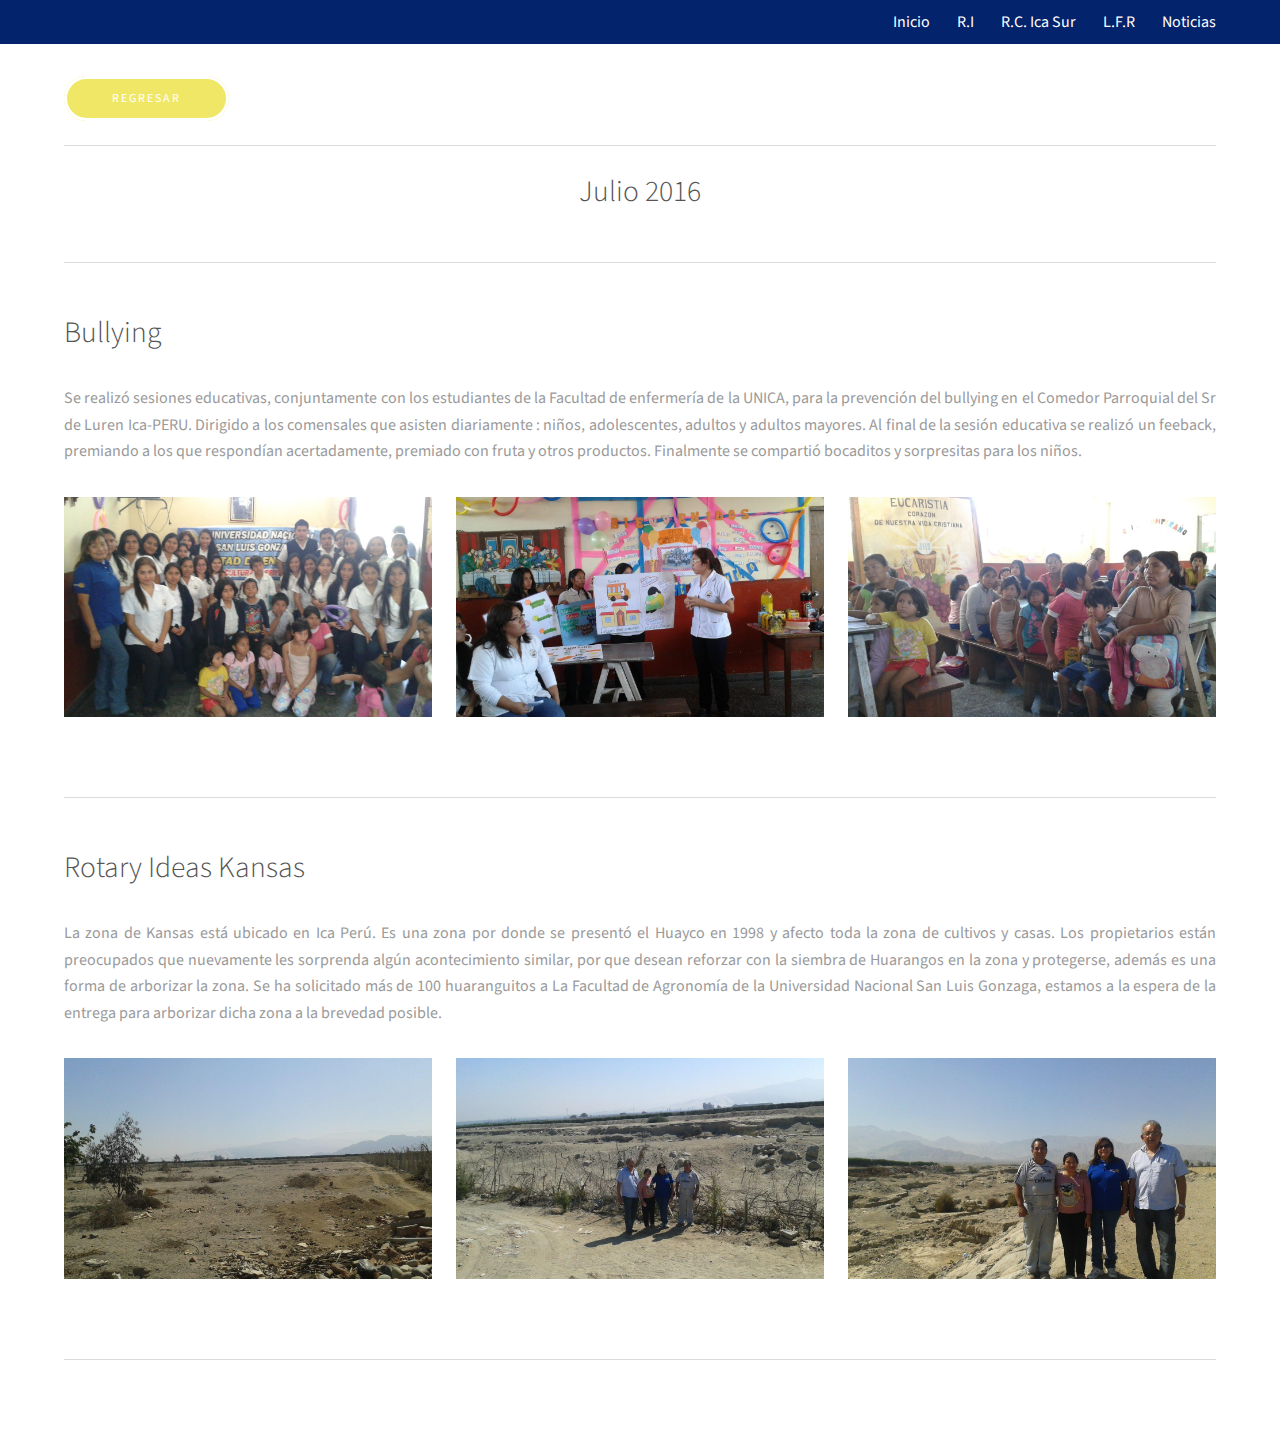
<file: noticias/julio16.html>
<!DOCTYPE HTML>

<html>
	<head>
		<title>Rotary: Ica Sur</title>
		<meta charset="utf-8" />
		<meta name="viewport" content="width=device-width, initial-scale=1" />
		<link rel="icon" type="image/png" href="../images/favicon.ico">
		<link rel="stylesheet" href="../assets/css/main.css" />
	</head>
	<body class="subpage">

		<!-- Header -->
			<header id="header">
				<div class="inner">

					<nav id="nav">
						<a href="../index.html">Inicio</a>
						<a href="../ri.html">R.I </a>
						<a href="../nosotros.html">R.C. Ica Sur </a>
						<a href="../lfr.html">L.F.R </a>
						<a href="../noticias.html">Noticias</a>
					</nav>
					<a href="#navPanel" class="navPanelToggle"><span class="fa fa-bars"></span></a>
				</div>
			</header>

		<!-- Main -->
			<section id="main" class="wrapper">
				<div class="inner">
					<a href="../noticias.html" class="button alt">Regresar</a>
					<hr class="majoru" />
						<h2 id="elements" class="align-center"> Julio 2016</h2>
							<!-- SCROLL -->
							<a href="#" class="scrollup"></a>

					<hr class="major" />
					<!-- NOTICIA 1-->
						<div class="row">
							<section class="12u 12u$(medium)">
								<h2>Bullying</h2>
								<p>Se realizó sesiones educativas, conjuntamente con los estudiantes de la Facultad de enfermería de la UNICA,  para la prevención del bullying en el Comedor Parroquial del Sr de Luren  Ica-PERU. Dirigido a los comensales que asisten diariamente : niños, adolescentes, adultos y adultos mayores. Al final de la sesión educativa se realizó un feeback, premiando a los que respondían acertadamente, premiado con fruta y otros productos. Finalmente se compartió bocaditos y sorpresitas para los niños. </p>
								</section>
						</div>
						<div class="row" >

							<section class="4u 12u(medium)">
								<span class="image fit"><img src="../images/noticias/0716-1.jpg"></span>
							</section>
							<section class="4u 12u$(medium)">
								<span class="image fit"><img src="../images/noticias/0716-2.jpg"></span>
							</section>
							<section class="4u 12u$(medium)">
								<span class="image fit"><img src="../images/noticias/0716-3.jpg"></span>
							</section>
						</div>


					<hr class="major" />
					<!-- NOTICIA 2-->
						<div class="row">
							<section class="12u 12u$(medium)">
								<h2>Rotary Ideas Kansas</h2>
								<p>La zona de Kansas está ubicado en Ica Perú. Es una zona por donde se presentó el Huayco en 1998 y afecto toda la zona de cultivos y casas. Los propietarios están preocupados que nuevamente les sorprenda algún acontecimiento similar, por que desean reforzar con la siembra de Huarangos en la zona y protegerse, además es una forma de arborizar la zona. Se ha solicitado más de 100 huaranguitos a  La Facultad de Agronomía de la Universidad Nacional San Luis Gonzaga, estamos a la espera de la entrega para arborizar dicha zona a la brevedad posible. </p>
								</section>
						</div>
						<div class="row" >

							<section class="4u 12u(medium)">
								<span class="image fit"><img src="../images/noticias/0716-4.jpg"></span>
							</section>
							<section class="4u 12u$(medium)">
								<span class="image fit"><img src="../images/noticias/0716-5.jpg"></span>
							</section>
							<section class="4u 12u$(medium)">
								<span class="image fit"><img src="../images/noticias/0716-6.jpg"></span>
							</section>
						</div>


					<hr class="major" />
				</div>
			</section>


		<!-- Scripts -->
			<script src="../assets/js/jquery.min.js"></script>
			<script src="../assets/js/skel.min.js"></script>
			<script src="../assets/js/util.js"></script>
			<script src="../assets/js/main.js"></script>
			<script src="../assets/js/page.js"></script>

	</body>
</html>
</file>
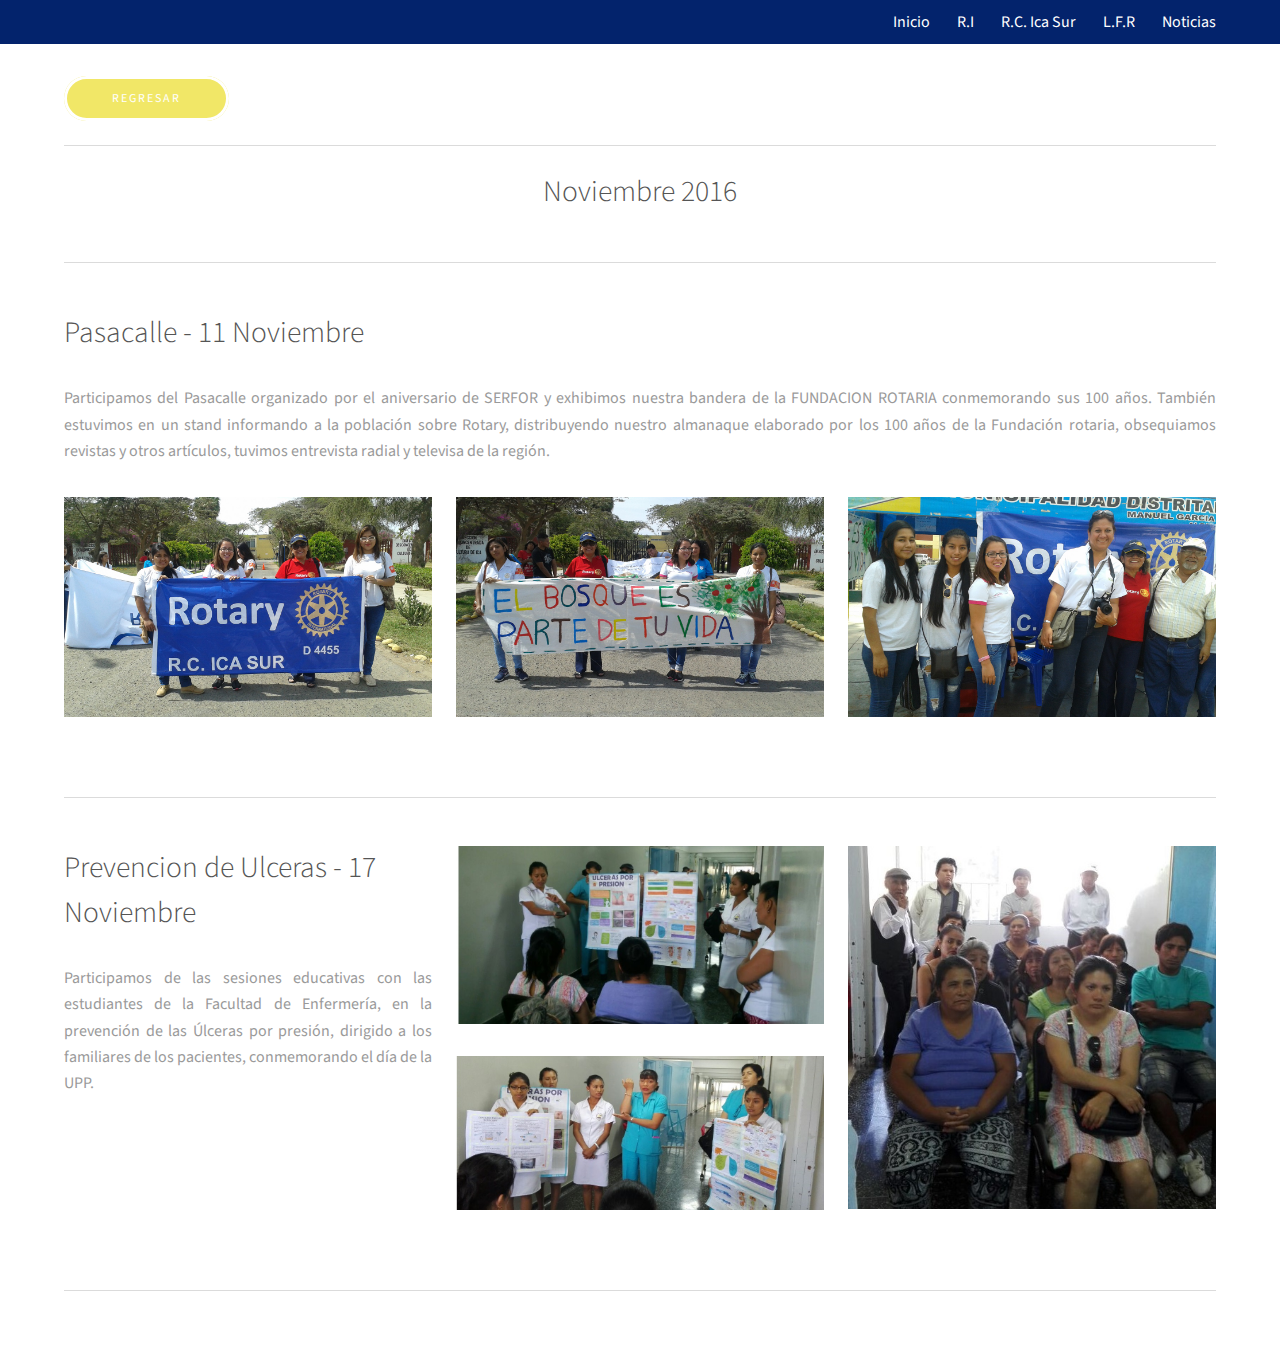
<file: noticias/noviembre16.html>
<!DOCTYPE HTML>

<html>
	<head>
		<title>Rotary: Ica Sur</title>
		<meta charset="utf-8" />
		<meta name="viewport" content="width=device-width, initial-scale=1" />
		<link rel="icon" type="image/png" href="../images/favicon.ico">
		<link rel="stylesheet" href="../assets/css/main.css" />
	</head>
	<body class="subpage">

		<!-- Header -->
			<header id="header">
				<div class="inner">
					
					<nav id="nav">
						<a href="../index.html">Inicio</a>
						<a href="../ri.html">R.I </a>
						<a href="../nosotros.html">R.C. Ica Sur </a>
						<a href="../lfr.html">L.F.R </a>
						<a href="../noticias.html">Noticias</a>
					</nav>
					<a href="#navPanel" class="navPanelToggle"><span class="fa fa-bars"></span></a>
				</div>
			</header>

		<!-- Main -->
			<section id="main" class="wrapper">
				<div class="inner">
					<a href="../noticias.html" class="button alt">Regresar</a>
					<hr class="majoru" />
						<h2 id="elements" class="align-center"> Noviembre 2016</h2>
							<!-- SCROLL -->
							<a href="#" class="scrollup"></a>

					<hr class="major" />
					<!-- NOTICIA 1-->
						<div class="row">
							<section class="12u 12u$(medium)">
								<h2>Pasacalle - 11 Noviembre</h2>
								<p>Participamos del Pasacalle organizado por el aniversario de SERFOR y exhibimos nuestra bandera de la FUNDACION ROTARIA conmemorando sus 100 años. También estuvimos en un stand informando a la población sobre Rotary, distribuyendo nuestro almanaque elaborado por los 100 años de la Fundación rotaria, obsequiamos revistas y otros artículos, tuvimos entrevista radial y televisa de la región.</p>
							</section>
						</div>
						<div class="row">
							<section class="4u 12u(medium)">
								<span class="image fit"><img src="../images/noticias/1116-1.jpg"></span>
							</section>
							<section class="4u 12u(medium)">
								<span class="image fit"><img src="../images/noticias/1116-2.jpg"></span>
							</section>
							<section class="4u 12u$(medium)">
								<span class="image fit"><img src="../images/noticias/1116-3.jpg"></span>
							</section>
							
						</div>
					<hr class="major" />
					<!-- NOTICIA 2-->
					<div class="row">
							<section class="4u 12u(medium)">
								<h2>Prevencion de Ulceras - 17 Noviembre</h2>
								<p>Participamos de las sesiones educativas con las estudiantes de la Facultad de Enfermería, en la prevención de las Úlceras por presión, dirigido a los familiares de los pacientes, conmemorando el día de la UPP.</p>
							</section>
							<section class="4u 12u(medium)">
								<span class="image fit"><img src="../images/noticias/1116-6.jpg"></span>
								<span class="image fit"><img src="../images/noticias/1116-4.jpg"></span>
							</section>
							<section class="4u 12u$(medium)">
								<span class="image fit"><img src="../images/noticias/1116-5.jpg"></span>
							</section>
					</div>
					
					<hr class="major" />
					

					
				</div>
			</section>


		<!-- Scripts -->
			<script src="../assets/js/jquery.min.js"></script>
			<script src="../assets/js/skel.min.js"></script>
			<script src="../assets/js/util.js"></script>
			<script src="../assets/js/main.js"></script>
			<script src="../assets/js/page.js"></script>

	</body>
</html>
</file>
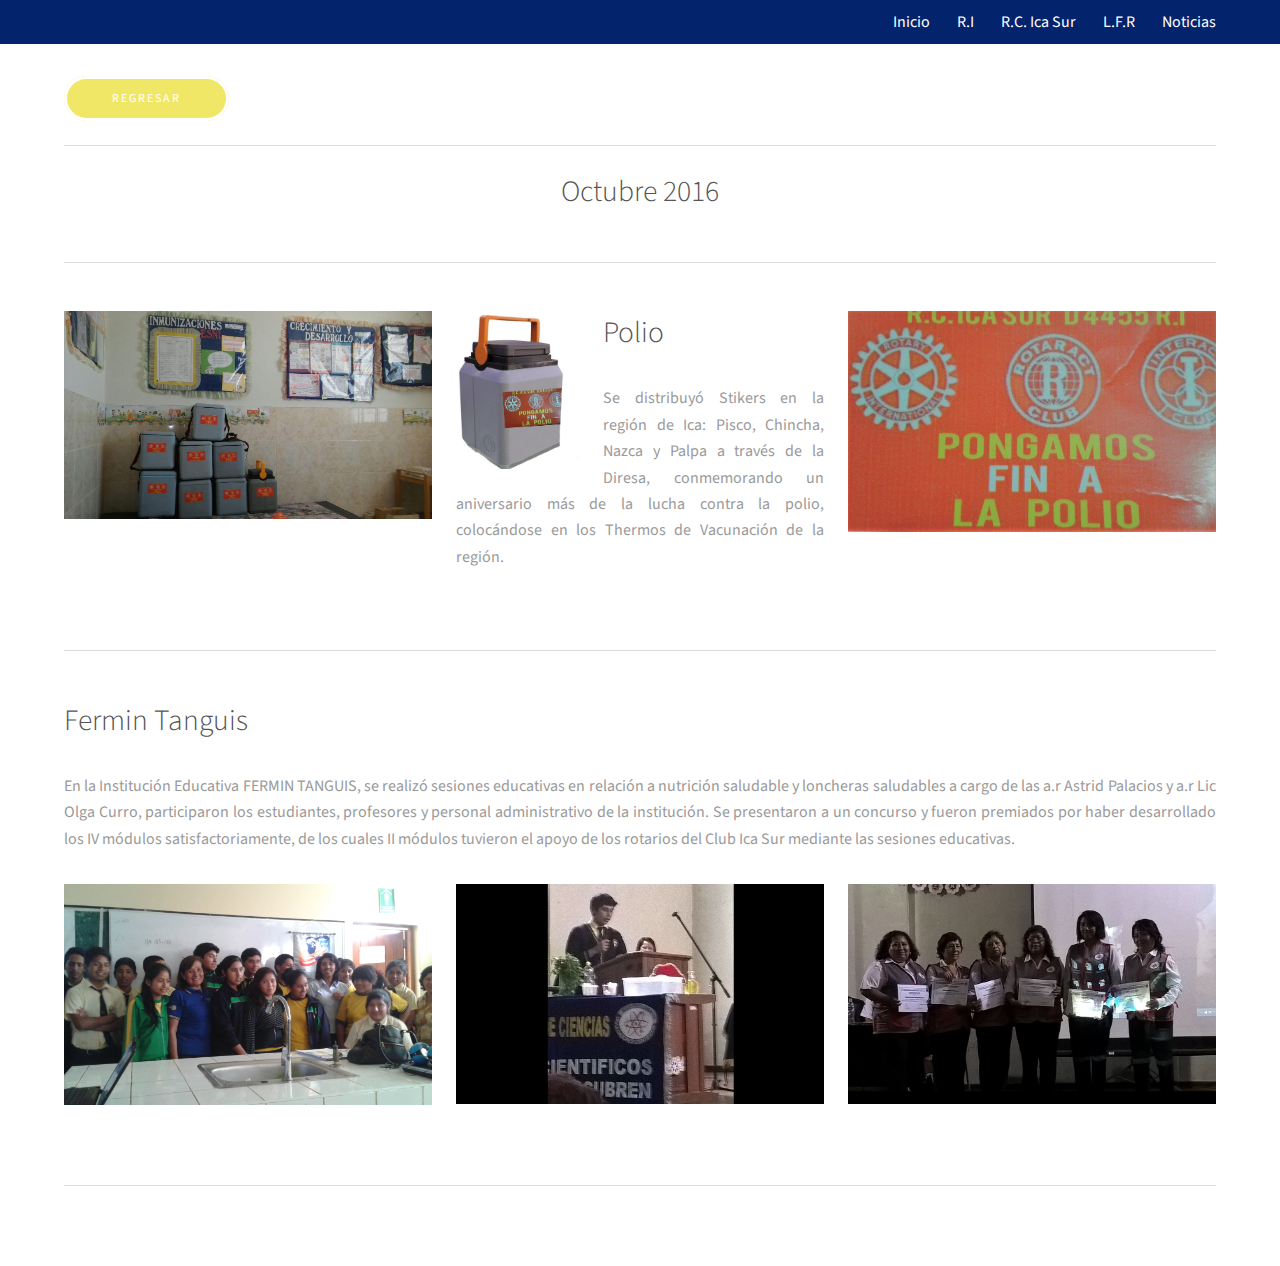
<file: noticias/octubre16.html>
<!DOCTYPE HTML>

<html>
	<head>
		<title>Rotary: Ica Sur</title>
		<meta charset="utf-8" />
		<meta name="viewport" content="width=device-width, initial-scale=1" />
		<link rel="icon" type="image/png" href="../images/favicon.ico">
		<link rel="stylesheet" href="../assets/css/main.css" />
	</head>
	<body class="subpage">

		<!-- Header -->
			<header id="header">
				<div class="inner">
					
					<nav id="nav">
						<a href="../index.html">Inicio</a>
						<a href="../ri.html">R.I </a>
						<a href="../nosotros.html">R.C. Ica Sur </a>
						<a href="../lfr.html">L.F.R </a>
						<a href="../noticias.html">Noticias</a>
					</nav>
					<a href="#navPanel" class="navPanelToggle"><span class="fa fa-bars"></span></a>
				</div>
			</header>

		<!-- Main -->
			<section id="main" class="wrapper">
				<div class="inner">
					<a href="../noticias.html" class="button alt">Regresar</a>
					<hr class="majoru" />
						<h2 id="elements" class="align-center"> Octubre 2016</h2>
							<!-- SCROLL -->
							<a href="#" class="scrollup"></a>

					<hr class="major" />
					<!-- NOTICIA 1-->
						<div class="row">
							<section class="4u 12u(medium)">
								<span class="image fit"><img src="../images/noticias/1016-3.jpg"></span>
							</section>
							<section class="4u 12u(medium)">
								<span class="image left"><img src="../images/noticias/1016-1.jpg"></span>
							<h2>Polio</h2>
								<p>Se distribuyó Stikers en la región de Ica: Pisco, Chincha, Nazca y Palpa a través de la Diresa, conmemorando un aniversario más de la lucha contra la polio, colocándose en los Thermos de Vacunación de la región.</p>
							</section>
							<section class="4u 12u$(medium)">
								<span class="image fit"><img src="../images/noticias/1016-2.jpg"></span>
							</section>
						</div>
					<hr class="major" />
					<!-- NOTICIA 2-->
						<div class="row">
							<section class="12u 12u$(medium)">
								<h2>Fermin Tanguis</h2>
								<p>En la Institución  Educativa FERMIN TANGUIS, se realizó sesiones educativas en relación a nutrición saludable y loncheras saludables a cargo de las a.r Astrid Palacios y a.r Lic Olga Curro, participaron los estudiantes, profesores y personal administrativo de la institución. Se presentaron a un concurso y fueron premiados por haber desarrollado los IV módulos satisfactoriamente, de los cuales II módulos tuvieron el apoyo de los rotarios del Club Ica Sur mediante las sesiones educativas.</p>
							</section>
						</div>
						<div class="row">
							<section class="4u 12u(medium)">
								<span class="image fit"><img src="../images/noticias/1016-4.jpg"></span>
							</section>
							<section class="4u 12u(medium)">
								<span class="image fit"><img src="../images/noticias/1016-6.jpg"></span>
							</section>
							<section class="4u 12u$(medium)">
								<span class="image fit"><img src="../images/noticias/1016-5.jpg"></span>
							</section>
							
						</div>
					<hr class="major" />

					
				</div>
			</section>


		<!-- Scripts -->
			<script src="../assets/js/jquery.min.js"></script>
			<script src="../assets/js/skel.min.js"></script>
			<script src="../assets/js/util.js"></script>
			<script src="../assets/js/main.js"></script>
			<script src="../assets/js/page.js"></script>

	</body>
</html>
</file>
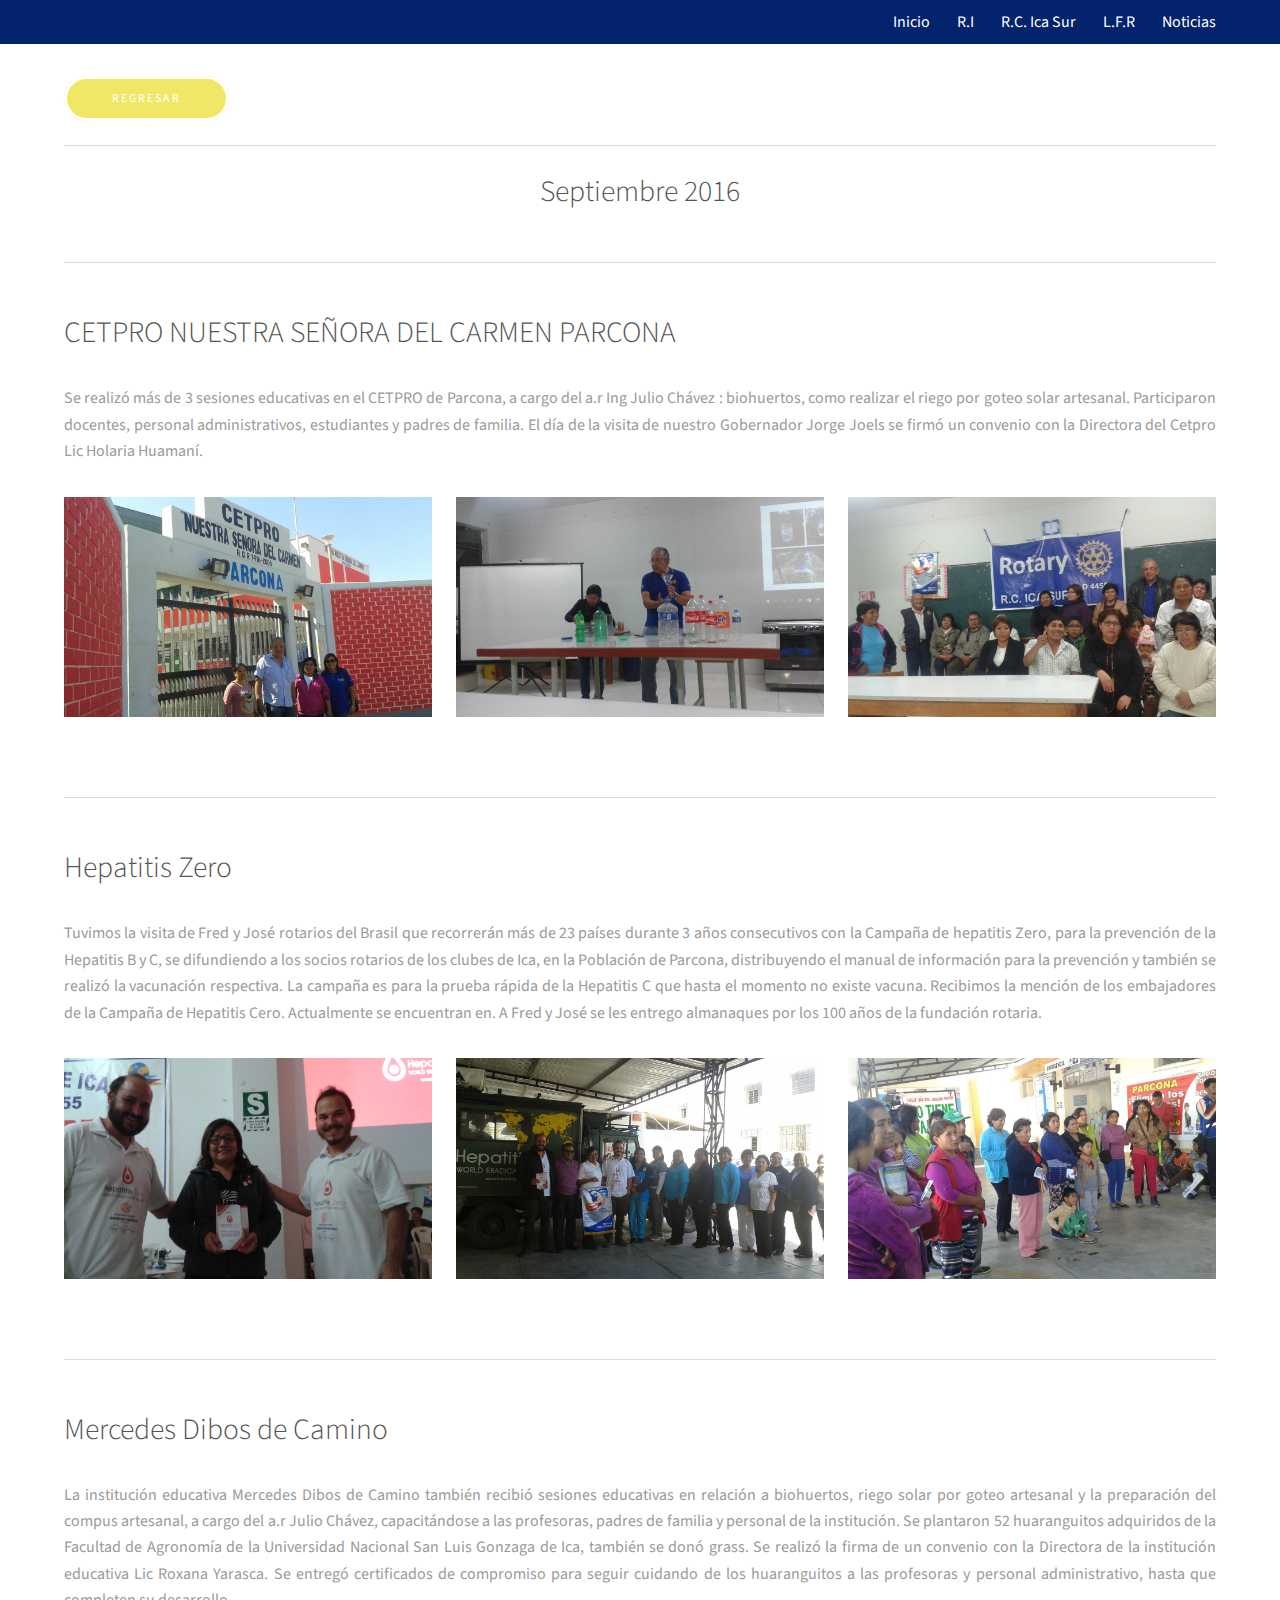
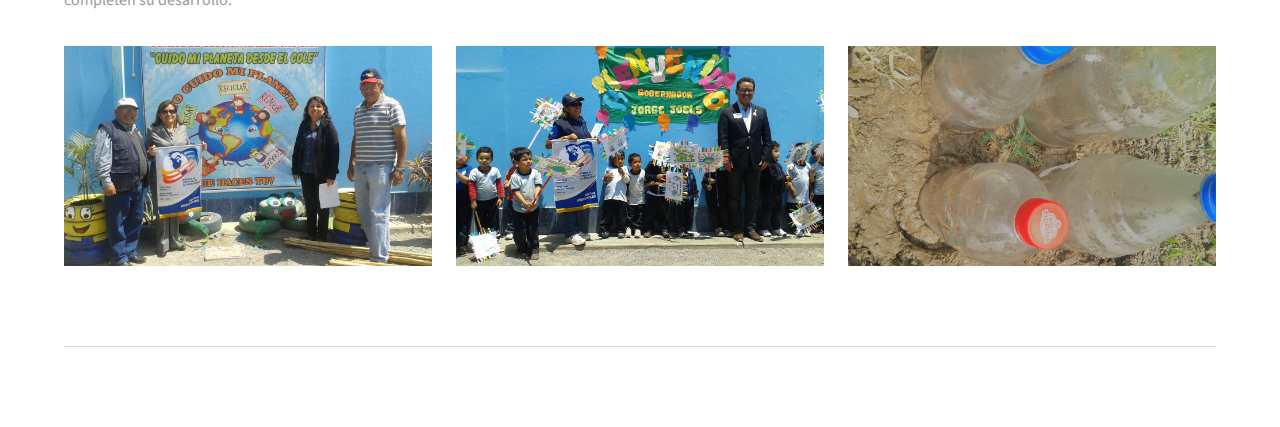
<file: noticias/septiembre16.html>
<!DOCTYPE HTML>

<html>
	<head>
		<title>Rotary: Ica Sur</title>
		<meta charset="utf-8" />
		<meta name="viewport" content="width=device-width, initial-scale=1" />
		<link rel="icon" type="image/png" href="../images/favicon.ico">
		<link rel="stylesheet" href="../assets/css/main.css" />
	</head>
	<body class="subpage">

		<!-- Header -->
			<header id="header">
				<div class="inner">

					<nav id="nav">
						<a href="../index.html">Inicio</a>
						<a href="../ri.html">R.I </a>
						<a href="../nosotros.html">R.C. Ica Sur </a>
						<a href="../lfr.html">L.F.R </a>
						<a href="../noticias.html">Noticias</a>
					</nav>
					<a href="#navPanel" class="navPanelToggle"><span class="fa fa-bars"></span></a>
				</div>
			</header>

		<!-- Main -->
			<section id="main" class="wrapper">
				<div class="inner">
					<a href="../noticias.html" class="button alt">Regresar</a>
					<hr class="majoru" />
						<h2 id="elements" class="align-center"> Septiembre 2016</h2>
							<!-- SCROLL -->
							<a href="#" class="scrollup"></a>

					<hr class="major" />
					<!-- NOTICIA 1-->
						<div class="row">
							<section class="12u 12u$(medium)">
								<h2>CETPRO NUESTRA SEÑORA DEL CARMEN PARCONA</h2>
								<p>Se realizó más de 3 sesiones educativas en el CETPRO de Parcona,  a cargo del a.r Ing Julio Chávez : biohuertos, como realizar el riego por goteo solar artesanal. Participaron docentes, personal administrativos, estudiantes y padres de familia. El día de la visita de nuestro Gobernador Jorge Joels  se firmó un convenio con la Directora del Cetpro Lic Holaria Huamaní.</p>
								</section>
						</div>
						<div class="row" >
							<section class="4u 12u(medium)">
								<span class="image fit"><img src="../images/noticias/0916-1.jpg"></span>
							</section>
							<section class="4u 12u$(medium)">
								<span class="image fit"><img src="../images/noticias/0916-2.jpg"></span>
							</section>
							<section class="4u 12u$(medium)">
								<span class="image fit"><img src="../images/noticias/0916-3.jpg"></span>
							</section>
						</div>
					<hr class="major" />
					<!-- NOTICIA 2-->
						<div class="row">
							<section class="12u 12u$(medium)">
								<h2>Hepatitis Zero </h2>
								<p>Tuvimos la visita de Fred y José rotarios del Brasil que recorrerán más de 23 países durante 3 años consecutivos con la Campaña de hepatitis Zero, para la prevención de la Hepatitis B y C, se difundiendo a los socios rotarios de los clubes de Ica, en la Población de Parcona, distribuyendo el manual de información para la prevención y también se realizó la  vacunación respectiva. La campaña es para la prueba rápida de la Hepatitis C que hasta el momento no existe vacuna. Recibimos la mención de los embajadores de la Campaña de Hepatitis Cero. Actualmente se encuentran en. A Fred y José se les entrego almanaques por los 100 años de la fundación rotaria.</p>
								</section>
						</div>
						<div class="row" >
							<section class="4u 12u(medium)">
								<span class="image fit"><img src="../images/noticias/0916-4.jpg"></span>
							</section>
							<section class="4u 12u$(medium)">
								<span class="image fit"><img src="../images/noticias/0916-5.jpg"></span>
							</section>
							<section class="4u 12u$(medium)">
								<span class="image fit"><img src="../images/noticias/0916-6.jpg"></span>
							</section>
						</div>
					<hr class="major" />
					<!-- NOTICIA 1-->
						<div class="row">
							<section class="12u 12u$(medium)">
								<h2>Mercedes Dibos de Camino</h2>
								<p>La institución educativa Mercedes Dibos de Camino también recibió sesiones educativas en relación a biohuertos, riego solar por goteo artesanal y la preparación del compus artesanal, a cargo del a.r Julio Chávez, capacitándose a las profesoras, padres de familia y personal de la institución. Se plantaron 52 huaranguitos adquiridos de la Facultad de Agronomía de la Universidad Nacional San Luis Gonzaga de Ica, también se donó grass. Se realizó la firma de un convenio con la Directora de la institución educativa Lic Roxana Yarasca. Se entregó certificados de compromiso para seguir cuidando de los huaranguitos a las profesoras y personal administrativo, hasta que completen su desarrollo.</p>
							</section>
							
						</div>
						<div class="row" >
							<section class="4u 12u(medium)">
								<span class="image fit"><img src="../images/noticias/0916-7.jpg"></span>
							</section>
							<section class="4u 12u(medium)">
								<span class="image fit"><img src="../images/noticias/0916-8.jpg"></span>
							</section>
							<section class="4u 12u$(medium)">
								<span class="image fit"><img src="../images/noticias/0916-9.jpg"></span>
							</section>
							
						</div>
					<hr class="major" />
				</div>
			</section>


		<!-- Scripts -->
			<script src="../assets/js/jquery.min.js"></script>
			<script src="../assets/js/skel.min.js"></script>
			<script src="../assets/js/util.js"></script>
			<script src="../assets/js/main.js"></script>
			<script src="../assets/js/page.js"></script>

	</body>
</html>
</file>
<file: assets/css/main.css>
@charset "UTF-8";
@import url(font-awesome.min.css);
@import "https://fonts.googleapis.com/css?family=Source+Sans+Pro:300,400,600";




	html, body, div, span, applet, object, iframe, h1, h2, h3, h4, h5, h6, p, blockquote, pre, a, abbr, acronym, address, big, cite, code, del, dfn, em, img, ins, kbd, q, s, samp, small, strike, strong, sub, sup, tt, var, b, u, i, center, dl, dt, dd, ol, ul, li, fieldset, form, label, legend, table, caption, tbody, tfoot, thead, tr, th, td, article, aside, canvas, details, embed, figure, figcaption, footer, header, hgroup, menu, nav, output, ruby, section, summary, time, mark, audio, video {
		margin: 0;
		padding: 0;
		border: 0;
		font-size: 100%;
		font: inherit;
		vertical-align: baseline;
	}

	article, aside, details, figcaption, figure, footer, header, hgroup, menu, nav, section {
		display: block;
	}

	body {
		line-height: 1;
	}

	ol, ul {
		list-style: none;
	}

	blockquote, q {
		quotes: none;
	}

	blockquote:before, blockquote:after, q:before, q:after {
		content: '';
		content: none;
	}

	table {
		border-collapse: collapse;
		border-spacing: 0;
	}

	body {
		-webkit-text-size-adjust: none;
	}

/* Box */

	*, *:before, *:after {
		-moz-box-sizing: border-box;
		-webkit-box-sizing: border-box;
		box-sizing: border-box;
	}

/* Containers */

	.container {
		margin-left: auto;
		margin-right: auto;
	}

	.container.\31 25\25 {
		width: 100%;
		max-width: 100em;
		min-width: 80em;
	}

	.container.\37 5\25 {
		width: 60em;
	}

	.container.\35 0\25 {
		width: 40em;
	}

	.container.\32 5\25 {
		width: 20em;
	}

	.container {
		width: 80em;
	}

	@media screen and (max-width: 1680px) {

		.container.\31 25\25 {
			width: 100%;
			max-width: 100em;
			min-width: 80em;
		}

		.container.\37 5\25 {
			width: 60em;
		}

		.container.\35 0\25 {
			width: 40em;
		}

		.container.\32 5\25 {
			width: 20em;
		}

		.container {
			width: 80em;
		}

	}

	@media screen and (max-width: 1280px) {

		.container.\31 25\25 {
			width: 100%;
			max-width: 81.25em;
			min-width: 65em;
		}

		.container.\37 5\25 {
			width: 48.75em;
		}

		.container.\35 0\25 {
			width: 32.5em;
		}

		.container.\32 5\25 {
			width: 16.25em;
		}

		.container {
			width: 65em;
		}

	}

	@media screen and (max-width: 980px) {

		.container.\31 25\25 {
			width: 100%;
			max-width: 112.5%;
			min-width: 90%;
		}

		.container.\37 5\25 {
			width: 67.5%;
		}

		.container.\35 0\25 {
			width: 45%;
		}

		.container.\32 5\25 {
			width: 22.5%;
		}

		.container {
			width: 90%;
		}

	}

	@media screen and (max-width: 736px) {

		.container.\31 25\25 {
			width: 100%;
			max-width: 112.5%;
			min-width: 90%;
		}

		.container.\37 5\25 {
			width: 67.5%;
		}

		.container.\35 0\25 {
			width: 45%;
		}

		.container.\32 5\25 {
			width: 22.5%;
		}

		.container {
			width: 90% !important;
		}

	}

	@media screen and (max-width: 480px) {

		.container.\31 25\25 {
			width: 100%;
			max-width: 112.5%;
			min-width: 90%;
		}

		.container.\37 5\25 {
			width: 67.5%;
		}

		.container.\35 0\25 {
			width: 45%;
		}

		.container.\32 5\25 {
			width: 22.5%;
		}

		.container {
			width: 90% !important;
		}

	}

/* Grid */

	.row {
		border-bottom: solid 1px transparent;
		-moz-box-sizing: border-box;
		-webkit-box-sizing: border-box;
		box-sizing: border-box;
	}

	.row > * {
		float: left;
		-moz-box-sizing: border-box;
		-webkit-box-sizing: border-box;
		box-sizing: border-box;
	}

	.row:after, .row:before {
		content: '';
		display: block;
		clear: both;
		height: 0;
	}

	.row.uniform > * > :first-child {
		margin-top: 0;
	}

	.row.uniform > * > :last-child {
		margin-bottom: 0;
	}

	.row.\30 \25 > * {
		padding: 0 0 0 0em;
	}

	.row.\30 \25 {
		margin: 0 0 -1px 0em;
	}

	.row.uniform.\30 \25 > * {
		padding: 0em 0 0 0em;
	}

	.row.uniform.\30 \25 {
		margin: 0em 0 -1px 0em;
	}

	.row > * {
		padding: 0 0 0 2em;
	}

	.row {
		margin: 0 0 -1px -2em;
	}

	.row.uniform > * {
		padding: 2em 0 0 2em;
	}

	.row.uniform {
		margin: -2em 0 -1px -2em;
	}

	.row.\32 00\25 > * {
		padding: 0 0 0 4em;
	}

	.row.\32 00\25 {
		margin: 0 0 -1px -4em;
	}

	.row.uniform.\32 00\25 > * {
		padding: 4em 0 0 4em;
	}

	.row.uniform.\32 00\25 {
		margin: -4em 0 -1px -4em;
	}

	.row.\31 50\25 > * {
		padding: 0 0 0 3em;
	}

	.row.\31 50\25 {
		margin: 0 0 -1px -3em;
	}

	.row.uniform.\31 50\25 > * {
		padding: 3em 0 0 3em;
	}

	.row.uniform.\31 50\25 {
		margin: -3em 0 -1px -3em;
	}

	.row.\35 0\25 > * {
		padding: 0 0 0 1em;
	}

	.row.\35 0\25 {
		margin: 0 0 -1px -1em;
	}

	.row.uniform.\35 0\25 > * {
		padding: 1em 0 0 1em;
	}

	.row.uniform.\35 0\25 {
		margin: -1em 0 -1px -1em;
	}

	.row.\32 5\25 > * {
		padding: 0 0 0 0.5em;
	}

	.row.\32 5\25 {
		margin: 0 0 -1px -0.5em;
	}

	.row.uniform.\32 5\25 > * {
		padding: 0.5em 0 0 0.5em;
	}

	.row.uniform.\32 5\25 {
		margin: -0.5em 0 -1px -0.5em;
	}

	.\31 2u, .\31 2u\24 {
		width: 100%;
		clear: none;
		margin-left: 0;
	}

	.\31 1u, .\31 1u\24 {
		width: 91.6666666667%;
		clear: none;
		margin-left: 0;
	}

	.\31 0u, .\31 0u\24 {
		width: 83.3333333333%;
		clear: none;
		margin-left: 0;
	}

	.\39 u, .\39 u\24 {
		width: 75%;
		clear: none;
		margin-left: 0;
	}

	.\38 u, .\38 u\24 {
		width: 66.6666666667%;
		clear: none;
		margin-left: 0;
	}

	.\37 u, .\37 u\24 {
		width: 58.3333333333%;
		clear: none;
		margin-left: 0;
	}

	.\36 u, .\36 u\24 {
		width: 50%;
		clear: none;
		margin-left: 0;
	}

	.\35 u, .\35 u\24 {
		width: 41.6666666667%;
		clear: none;
		margin-left: 0;
	}

	.\34 u, .\34 u\24 {
		width: 33.3333333333%;
		clear: none;
		margin-left: 0;
	}

	.\33 u, .\33 u\24 {
		width: 25%;
		clear: none;
		margin-left: 0;
	}

	.\32 u, .\32 u\24 {
		width: 16.6666666667%;
		clear: none;
		margin-left: 0;
	}

	.\31 u, .\31 u\24 {
		width: 8.3333333333%;
		clear: none;
		margin-left: 0;
	}

	.\31 2u\24 + *,
	.\31 1u\24 + *,
	.\31 0u\24 + *,
	.\39 u\24 + *,
	.\38 u\24 + *,
	.\37 u\24 + *,
	.\36 u\24 + *,
	.\35 u\24 + *,
	.\34 u\24 + *,
	.\33 u\24 + *,
	.\32 u\24 + *,
	.\31 u\24 + * {
		clear: left;
	}

	.\-11u {
		margin-left: 91.66667%;
	}

	.\-10u {
		margin-left: 83.33333%;
	}

	.\-9u {
		margin-left: 75%;
	}

	.\-8u {
		margin-left: 66.66667%;
	}

	.\-7u {
		margin-left: 58.33333%;
	}

	.\-6u {
		margin-left: 50%;
	}

	.\-5u {
		margin-left: 41.66667%;
	}

	.\-4u {
		margin-left: 33.33333%;
	}

	.\-3u {
		margin-left: 25%;
	}

	.\-2u {
		margin-left: 16.66667%;
	}

	.\-1u {
		margin-left: 8.33333%;
	}

	@media screen and (max-width: 1680px) {

		.row > * {
			padding: 0 0 0 2em;
		}

		.row {
			margin: 0 0 -1px -2em;
		}

		.row.uniform > * {
			padding: 2em 0 0 2em;
		}

		.row.uniform {
			margin: -2em 0 -1px -2em;
		}

		.row.\32 00\25 > * {
			padding: 0 0 0 4em;
		}

		.row.\32 00\25 {
			margin: 0 0 -1px -4em;
		}

		.row.uniform.\32 00\25 > * {
			padding: 4em 0 0 4em;
		}

		.row.uniform.\32 00\25 {
			margin: -4em 0 -1px -4em;
		}

		.row.\31 50\25 > * {
			padding: 0 0 0 3em;
		}

		.row.\31 50\25 {
			margin: 0 0 -1px -3em;
		}

		.row.uniform.\31 50\25 > * {
			padding: 3em 0 0 3em;
		}

		.row.uniform.\31 50\25 {
			margin: -3em 0 -1px -3em;
		}

		.row.\35 0\25 > * {
			padding: 0 0 0 1em;
		}

		.row.\35 0\25 {
			margin: 0 0 -1px -1em;
		}

		.row.uniform.\35 0\25 > * {
			padding: 1em 0 0 1em;
		}

		.row.uniform.\35 0\25 {
			margin: -1em 0 -1px -1em;
		}

		.row.\32 5\25 > * {
			padding: 0 0 0 0.5em;
		}

		.row.\32 5\25 {
			margin: 0 0 -1px -0.5em;
		}

		.row.uniform.\32 5\25 > * {
			padding: 0.5em 0 0 0.5em;
		}

		.row.uniform.\32 5\25 {
			margin: -0.5em 0 -1px -0.5em;
		}

		.\31 2u\28xlarge\29, .\31 2u\24\28xlarge\29 {
			width: 100%;
			clear: none;
			margin-left: 0;
		}

		.\31 1u\28xlarge\29, .\31 1u\24\28xlarge\29 {
			width: 91.6666666667%;
			clear: none;
			margin-left: 0;
		}

		.\31 0u\28xlarge\29, .\31 0u\24\28xlarge\29 {
			width: 83.3333333333%;
			clear: none;
			margin-left: 0;
		}

		.\39 u\28xlarge\29, .\39 u\24\28xlarge\29 {
			width: 75%;
			clear: none;
			margin-left: 0;
		}

		.\38 u\28xlarge\29, .\38 u\24\28xlarge\29 {
			width: 66.6666666667%;
			clear: none;
			margin-left: 0;
		}

		.\37 u\28xlarge\29, .\37 u\24\28xlarge\29 {
			width: 58.3333333333%;
			clear: none;
			margin-left: 0;
		}

		.\36 u\28xlarge\29, .\36 u\24\28xlarge\29 {
			width: 50%;
			clear: none;
			margin-left: 0;
		}

		.\35 u\28xlarge\29, .\35 u\24\28xlarge\29 {
			width: 41.6666666667%;
			clear: none;
			margin-left: 0;
		}

		.\34 u\28xlarge\29, .\34 u\24\28xlarge\29 {
			width: 33.3333333333%;
			clear: none;
			margin-left: 0;
		}

		.\33 u\28xlarge\29, .\33 u\24\28xlarge\29 {
			width: 25%;
			clear: none;
			margin-left: 0;
		}

		.\32 u\28xlarge\29, .\32 u\24\28xlarge\29 {
			width: 16.6666666667%;
			clear: none;
			margin-left: 0;
		}

		.\31 u\28xlarge\29, .\31 u\24\28xlarge\29 {
			width: 8.3333333333%;
			clear: none;
			margin-left: 0;
		}

		.\31 2u\24\28xlarge\29 + *,
		.\31 1u\24\28xlarge\29 + *,
		.\31 0u\24\28xlarge\29 + *,
		.\39 u\24\28xlarge\29 + *,
		.\38 u\24\28xlarge\29 + *,
		.\37 u\24\28xlarge\29 + *,
		.\36 u\24\28xlarge\29 + *,
		.\35 u\24\28xlarge\29 + *,
		.\34 u\24\28xlarge\29 + *,
		.\33 u\24\28xlarge\29 + *,
		.\32 u\24\28xlarge\29 + *,
		.\31 u\24\28xlarge\29 + * {
			clear: left;
		}

		.\-11u\28xlarge\29 {
			margin-left: 91.66667%;
		}

		.\-10u\28xlarge\29 {
			margin-left: 83.33333%;
		}

		.\-9u\28xlarge\29 {
			margin-left: 75%;
		}

		.\-8u\28xlarge\29 {
			margin-left: 66.66667%;
		}

		.\-7u\28xlarge\29 {
			margin-left: 58.33333%;
		}

		.\-6u\28xlarge\29 {
			margin-left: 50%;
		}

		.\-5u\28xlarge\29 {
			margin-left: 41.66667%;
		}

		.\-4u\28xlarge\29 {
			margin-left: 33.33333%;
		}

		.\-3u\28xlarge\29 {
			margin-left: 25%;
		}

		.\-2u\28xlarge\29 {
			margin-left: 16.66667%;
		}

		.\-1u\28xlarge\29 {
			margin-left: 8.33333%;
		}

	}

	@media screen and (max-width: 1280px) {

		.row > * {
			padding: 0 0 0 1.5em;
		}

		.row {
			margin: 0 0 -1px -1.5em;
		}

		.row.uniform > * {
			padding: 1.5em 0 0 1.5em;
		}

		.row.uniform {
			margin: -1.5em 0 -1px -1.5em;
		}

		.row.\32 00\25 > * {
			padding: 0 0 0 3em;
		}

		.row.\32 00\25 {
			margin: 0 0 -1px -3em;
		}

		.row.uniform.\32 00\25 > * {
			padding: 3em 0 0 3em;
		}

		.row.uniform.\32 00\25 {
			margin: -3em 0 -1px -3em;
		}

		.row.\31 50\25 > * {
			padding: 0 0 0 2.25em;
		}

		.row.\31 50\25 {
			margin: 0 0 -1px -2.25em;
		}

		.row.uniform.\31 50\25 > * {
			padding: 2.25em 0 0 2.25em;
		}

		.row.uniform.\31 50\25 {
			margin: -2.25em 0 -1px -2.25em;
		}

		.row.\35 0\25 > * {
			padding: 0 0 0 0.75em;
		}

		.row.\35 0\25 {
			margin: 0 0 -1px -0.75em;
		}

		.row.uniform.\35 0\25 > * {
			padding: 0.75em 0 0 0.75em;
		}

		.row.uniform.\35 0\25 {
			margin: -0.75em 0 -1px -0.75em;
		}

		.row.\32 5\25 > * {
			padding: 0 0 0 0.375em;
		}

		.row.\32 5\25 {
			margin: 0 0 -1px -0.375em;
		}

		.row.uniform.\32 5\25 > * {
			padding: 0.375em 0 0 0.375em;
		}

		.row.uniform.\32 5\25 {
			margin: -0.375em 0 -1px -0.375em;
		}

		.\31 2u\28large\29, .\31 2u\24\28large\29 {
			width: 100%;
			clear: none;
			margin-left: 0;
		}

		.\31 1u\28large\29, .\31 1u\24\28large\29 {
			width: 91.6666666667%;
			clear: none;
			margin-left: 0;
		}

		.\31 0u\28large\29, .\31 0u\24\28large\29 {
			width: 83.3333333333%;
			clear: none;
			margin-left: 0;
		}

		.\39 u\28large\29, .\39 u\24\28large\29 {
			width: 75%;
			clear: none;
			margin-left: 0;
		}

		.\38 u\28large\29, .\38 u\24\28large\29 {
			width: 66.6666666667%;
			clear: none;
			margin-left: 0;
		}

		.\37 u\28large\29, .\37 u\24\28large\29 {
			width: 58.3333333333%;
			clear: none;
			margin-left: 0;
		}

		.\36 u\28large\29, .\36 u\24\28large\29 {
			width: 50%;
			clear: none;
			margin-left: 0;
		}

		.\35 u\28large\29, .\35 u\24\28large\29 {
			width: 41.6666666667%;
			clear: none;
			margin-left: 0;
		}

		.\34 u\28large\29, .\34 u\24\28large\29 {
			width: 33.3333333333%;
			clear: none;
			margin-left: 0;
		}

		.\33 u\28large\29, .\33 u\24\28large\29 {
			width: 25%;
			clear: none;
			margin-left: 0;
		}

		.\32 u\28large\29, .\32 u\24\28large\29 {
			width: 16.6666666667%;
			clear: none;
			margin-left: 0;
		}

		.\31 u\28large\29, .\31 u\24\28large\29 {
			width: 8.3333333333%;
			clear: none;
			margin-left: 0;
		}

		.\31 2u\24\28large\29 + *,
		.\31 1u\24\28large\29 + *,
		.\31 0u\24\28large\29 + *,
		.\39 u\24\28large\29 + *,
		.\38 u\24\28large\29 + *,
		.\37 u\24\28large\29 + *,
		.\36 u\24\28large\29 + *,
		.\35 u\24\28large\29 + *,
		.\34 u\24\28large\29 + *,
		.\33 u\24\28large\29 + *,
		.\32 u\24\28large\29 + *,
		.\31 u\24\28large\29 + * {
			clear: left;
		}

		.\-11u\28large\29 {
			margin-left: 91.66667%;
		}

		.\-10u\28large\29 {
			margin-left: 83.33333%;
		}

		.\-9u\28large\29 {
			margin-left: 75%;
		}

		.\-8u\28large\29 {
			margin-left: 66.66667%;
		}

		.\-7u\28large\29 {
			margin-left: 58.33333%;
		}

		.\-6u\28large\29 {
			margin-left: 50%;
		}

		.\-5u\28large\29 {
			margin-left: 41.66667%;
		}

		.\-4u\28large\29 {
			margin-left: 33.33333%;
		}

		.\-3u\28large\29 {
			margin-left: 25%;
		}

		.\-2u\28large\29 {
			margin-left: 16.66667%;
		}

		.\-1u\28large\29 {
			margin-left: 8.33333%;
		}

	}

	@media screen and (max-width: 980px) {

		.row > * {
			padding: 0 0 0 1.5em;
		}

		.row {
			margin: 0 0 -1px -1.5em;
		}

		.row.uniform > * {
			padding: 1.5em 0 0 1.5em;
		}

		.row.uniform {
			margin: -1.5em 0 -1px -1.5em;
		}

		.row.\32 00\25 > * {
			padding: 0 0 0 3em;
		}

		.row.\32 00\25 {
			margin: 0 0 -1px -3em;
		}

		.row.uniform.\32 00\25 > * {
			padding: 3em 0 0 3em;
		}

		.row.uniform.\32 00\25 {
			margin: -3em 0 -1px -3em;
		}

		.row.\31 50\25 > * {
			padding: 0 0 0 2.25em;
		}

		.row.\31 50\25 {
			margin: 0 0 -1px -2.25em;
		}

		.row.uniform.\31 50\25 > * {
			padding: 2.25em 0 0 2.25em;
		}

		.row.uniform.\31 50\25 {
			margin: -2.25em 0 -1px -2.25em;
		}

		.row.\35 0\25 > * {
			padding: 0 0 0 0.75em;
		}

		.row.\35 0\25 {
			margin: 0 0 -1px -0.75em;
		}

		.row.uniform.\35 0\25 > * {
			padding: 0.75em 0 0 0.75em;
		}

		.row.uniform.\35 0\25 {
			margin: -0.75em 0 -1px -0.75em;
		}

		.row.\32 5\25 > * {
			padding: 0 0 0 0.375em;
		}

		.row.\32 5\25 {
			margin: 0 0 -1px -0.375em;
		}

		.row.uniform.\32 5\25 > * {
			padding: 0.375em 0 0 0.375em;
		}

		.row.uniform.\32 5\25 {
			margin: -0.375em 0 -1px -0.375em;
		}

		.\31 2u\28medium\29, .\31 2u\24\28medium\29 {
			width: 100%;
			clear: none;
			margin-left: 0;
		}

		.\31 1u\28medium\29, .\31 1u\24\28medium\29 {
			width: 91.6666666667%;
			clear: none;
			margin-left: 0;
		}

		.\31 0u\28medium\29, .\31 0u\24\28medium\29 {
			width: 83.3333333333%;
			clear: none;
			margin-left: 0;
		}

		.\39 u\28medium\29, .\39 u\24\28medium\29 {
			width: 75%;
			clear: none;
			margin-left: 0;
		}

		.\38 u\28medium\29, .\38 u\24\28medium\29 {
			width: 66.6666666667%;
			clear: none;
			margin-left: 0;
		}

		.\37 u\28medium\29, .\37 u\24\28medium\29 {
			width: 58.3333333333%;
			clear: none;
			margin-left: 0;
		}

		.\36 u\28medium\29, .\36 u\24\28medium\29 {
			width: 50%;
			clear: none;
			margin-left: 0;
		}

		.\35 u\28medium\29, .\35 u\24\28medium\29 {
			width: 41.6666666667%;
			clear: none;
			margin-left: 0;
		}

		.\34 u\28medium\29, .\34 u\24\28medium\29 {
			width: 33.3333333333%;
			clear: none;
			margin-left: 0;
		}

		.\33 u\28medium\29, .\33 u\24\28medium\29 {
			width: 25%;
			clear: none;
			margin-left: 0;
		}

		.\32 u\28medium\29, .\32 u\24\28medium\29 {
			width: 16.6666666667%;
			clear: none;
			margin-left: 0;
		}

		.\31 u\28medium\29, .\31 u\24\28medium\29 {
			width: 8.3333333333%;
			clear: none;
			margin-left: 0;
		}

		.\31 2u\24\28medium\29 + *,
		.\31 1u\24\28medium\29 + *,
		.\31 0u\24\28medium\29 + *,
		.\39 u\24\28medium\29 + *,
		.\38 u\24\28medium\29 + *,
		.\37 u\24\28medium\29 + *,
		.\36 u\24\28medium\29 + *,
		.\35 u\24\28medium\29 + *,
		.\34 u\24\28medium\29 + *,
		.\33 u\24\28medium\29 + *,
		.\32 u\24\28medium\29 + *,
		.\31 u\24\28medium\29 + * {
			clear: left;
		}

		.\-11u\28medium\29 {
			margin-left: 91.66667%;
		}

		.\-10u\28medium\29 {
			margin-left: 83.33333%;
		}

		.\-9u\28medium\29 {
			margin-left: 75%;
		}

		.\-8u\28medium\29 {
			margin-left: 66.66667%;
		}

		.\-7u\28medium\29 {
			margin-left: 58.33333%;
		}

		.\-6u\28medium\29 {
			margin-left: 50%;
		}

		.\-5u\28medium\29 {
			margin-left: 41.66667%;
		}

		.\-4u\28medium\29 {
			margin-left: 33.33333%;
		}

		.\-3u\28medium\29 {
			margin-left: 25%;
		}

		.\-2u\28medium\29 {
			margin-left: 16.66667%;
		}

		.\-1u\28medium\29 {
			margin-left: 8.33333%;
		}

	}

	@media screen and (max-width: 736px) {

		.row > * {
			padding: 0 0 0 1.25em;
		}

		.row {
			margin: 0 0 -1px -1.25em;
		}

		.row.uniform > * {
			padding: 1.25em 0 0 1.25em;
		}

		.row.uniform {
			margin: -1.25em 0 -1px -1.25em;
		}

		.row.\32 00\25 > * {
			padding: 0 0 0 2.5em;
		}

		.row.\32 00\25 {
			margin: 0 0 -1px -2.5em;
		}

		.row.uniform.\32 00\25 > * {
			padding: 2.5em 0 0 2.5em;
		}

		.row.uniform.\32 00\25 {
			margin: -2.5em 0 -1px -2.5em;
		}

		.row.\31 50\25 > * {
			padding: 0 0 0 1.875em;
		}

		.row.\31 50\25 {
			margin: 0 0 -1px -1.875em;
		}

		.row.uniform.\31 50\25 > * {
			padding: 1.875em 0 0 1.875em;
		}

		.row.uniform.\31 50\25 {
			margin: -1.875em 0 -1px -1.875em;
		}

		.row.\35 0\25 > * {
			padding: 0 0 0 0.625em;
		}

		.row.\35 0\25 {
			margin: 0 0 -1px -0.625em;
		}

		.row.uniform.\35 0\25 > * {
			padding: 0.625em 0 0 0.625em;
		}

		.row.uniform.\35 0\25 {
			margin: -0.625em 0 -1px -0.625em;
		}

		.row.\32 5\25 > * {
			padding: 0 0 0 0.3125em;
		}

		.row.\32 5\25 {
			margin: 0 0 -1px -0.3125em;
		}

		.row.uniform.\32 5\25 > * {
			padding: 0.3125em 0 0 0.3125em;
		}

		.row.uniform.\32 5\25 {
			margin: -0.3125em 0 -1px -0.3125em;
		}

		.\31 2u\28small\29, .\31 2u\24\28small\29 {
			width: 100%;
			clear: none;
			margin-left: 0;
		}

		.\31 1u\28small\29, .\31 1u\24\28small\29 {
			width: 91.6666666667%;
			clear: none;
			margin-left: 0;
		}

		.\31 0u\28small\29, .\31 0u\24\28small\29 {
			width: 83.3333333333%;
			clear: none;
			margin-left: 0;
		}

		.\39 u\28small\29, .\39 u\24\28small\29 {
			width: 75%;
			clear: none;
			margin-left: 0;
		}

		.\38 u\28small\29, .\38 u\24\28small\29 {
			width: 66.6666666667%;
			clear: none;
			margin-left: 0;
		}

		.\37 u\28small\29, .\37 u\24\28small\29 {
			width: 58.3333333333%;
			clear: none;
			margin-left: 0;
		}

		.\36 u\28small\29, .\36 u\24\28small\29 {
			width: 50%;
			clear: none;
			margin-left: 0;
		}

		.\35 u\28small\29, .\35 u\24\28small\29 {
			width: 41.6666666667%;
			clear: none;
			margin-left: 0;
		}

		.\34 u\28small\29, .\34 u\24\28small\29 {
			width: 33.3333333333%;
			clear: none;
			margin-left: 0;
		}

		.\33 u\28small\29, .\33 u\24\28small\29 {
			width: 25%;
			clear: none;
			margin-left: 0;
		}

		.\32 u\28small\29, .\32 u\24\28small\29 {
			width: 16.6666666667%;
			clear: none;
			margin-left: 0;
		}

		.\31 u\28small\29, .\31 u\24\28small\29 {
			width: 8.3333333333%;
			clear: none;
			margin-left: 0;
		}

		.\31 2u\24\28small\29 + *,
		.\31 1u\24\28small\29 + *,
		.\31 0u\24\28small\29 + *,
		.\39 u\24\28small\29 + *,
		.\38 u\24\28small\29 + *,
		.\37 u\24\28small\29 + *,
		.\36 u\24\28small\29 + *,
		.\35 u\24\28small\29 + *,
		.\34 u\24\28small\29 + *,
		.\33 u\24\28small\29 + *,
		.\32 u\24\28small\29 + *,
		.\31 u\24\28small\29 + * {
			clear: left;
		}

		.\-11u\28small\29 {
			margin-left: 91.66667%;
		}

		.\-10u\28small\29 {
			margin-left: 83.33333%;
		}

		.\-9u\28small\29 {
			margin-left: 75%;
		}

		.\-8u\28small\29 {
			margin-left: 66.66667%;
		}

		.\-7u\28small\29 {
			margin-left: 58.33333%;
		}

		.\-6u\28small\29 {
			margin-left: 50%;
		}

		.\-5u\28small\29 {
			margin-left: 41.66667%;
		}

		.\-4u\28small\29 {
			margin-left: 33.33333%;
		}

		.\-3u\28small\29 {
			margin-left: 25%;
		}

		.\-2u\28small\29 {
			margin-left: 16.66667%;
		}

		.\-1u\28small\29 {
			margin-left: 8.33333%;
		}

	}

	@media screen and (max-width: 480px) {

		.row > * {
			padding: 0 0 0 1.25em;
		}

		.row {
			margin: 0 0 -1px -1.25em;
		}

		.row.uniform > * {
			padding: 1.25em 0 0 1.25em;
		}

		.row.uniform {
			margin: -1.25em 0 -1px -1.25em;
		}

		.row.\32 00\25 > * {
			padding: 0 0 0 2.5em;
		}

		.row.\32 00\25 {
			margin: 0 0 -1px -2.5em;
		}

		.row.uniform.\32 00\25 > * {
			padding: 2.5em 0 0 2.5em;
		}

		.row.uniform.\32 00\25 {
			margin: -2.5em 0 -1px -2.5em;
		}

		.row.\31 50\25 > * {
			padding: 0 0 0 1.875em;
		}

		.row.\31 50\25 {
			margin: 0 0 -1px -1.875em;
		}

		.row.uniform.\31 50\25 > * {
			padding: 1.875em 0 0 1.875em;
		}

		.row.uniform.\31 50\25 {
			margin: -1.875em 0 -1px -1.875em;
		}

		.row.\35 0\25 > * {
			padding: 0 0 0 0.625em;
		}

		.row.\35 0\25 {
			margin: 0 0 -1px -0.625em;
		}

		.row.uniform.\35 0\25 > * {
			padding: 0.625em 0 0 0.625em;
		}

		.row.uniform.\35 0\25 {
			margin: -0.625em 0 -1px -0.625em;
		}

		.row.\32 5\25 > * {
			padding: 0 0 0 0.3125em;
		}

		.row.\32 5\25 {
			margin: 0 0 -1px -0.3125em;
		}

		.row.uniform.\32 5\25 > * {
			padding: 0.3125em 0 0 0.3125em;
		}

		.row.uniform.\32 5\25 {
			margin: -0.3125em 0 -1px -0.3125em;
		}

		.\31 2u\28xsmall\29, .\31 2u\24\28xsmall\29 {
			width: 100%;
			clear: none;
			margin-left: 0;
		}

		.\31 1u\28xsmall\29, .\31 1u\24\28xsmall\29 {
			width: 91.6666666667%;
			clear: none;
			margin-left: 0;
		}

		.\31 0u\28xsmall\29, .\31 0u\24\28xsmall\29 {
			width: 83.3333333333%;
			clear: none;
			margin-left: 0;
		}

		.\39 u\28xsmall\29, .\39 u\24\28xsmall\29 {
			width: 75%;
			clear: none;
			margin-left: 0;
		}

		.\38 u\28xsmall\29, .\38 u\24\28xsmall\29 {
			width: 66.6666666667%;
			clear: none;
			margin-left: 0;
		}

		.\37 u\28xsmall\29, .\37 u\24\28xsmall\29 {
			width: 58.3333333333%;
			clear: none;
			margin-left: 0;
		}

		.\36 u\28xsmall\29, .\36 u\24\28xsmall\29 {
			width: 50%;
			clear: none;
			margin-left: 0;
		}

		.\35 u\28xsmall\29, .\35 u\24\28xsmall\29 {
			width: 41.6666666667%;
			clear: none;
			margin-left: 0;
		}

		.\34 u\28xsmall\29, .\34 u\24\28xsmall\29 {
			width: 33.3333333333%;
			clear: none;
			margin-left: 0;
		}

		.\33 u\28xsmall\29, .\33 u\24\28xsmall\29 {
			width: 25%;
			clear: none;
			margin-left: 0;
		}

		.\32 u\28xsmall\29, .\32 u\24\28xsmall\29 {
			width: 16.6666666667%;
			clear: none;
			margin-left: 0;
		}

		.\31 u\28xsmall\29, .\31 u\24\28xsmall\29 {
			width: 8.3333333333%;
			clear: none;
			margin-left: 0;
		}

		.\31 2u\24\28xsmall\29 + *,
		.\31 1u\24\28xsmall\29 + *,
		.\31 0u\24\28xsmall\29 + *,
		.\39 u\24\28xsmall\29 + *,
		.\38 u\24\28xsmall\29 + *,
		.\37 u\24\28xsmall\29 + *,
		.\36 u\24\28xsmall\29 + *,
		.\35 u\24\28xsmall\29 + *,
		.\34 u\24\28xsmall\29 + *,
		.\33 u\24\28xsmall\29 + *,
		.\32 u\24\28xsmall\29 + *,
		.\31 u\24\28xsmall\29 + * {
			clear: left;
		}

		.\-11u\28xsmall\29 {
			margin-left: 91.66667%;
		}

		.\-10u\28xsmall\29 {
			margin-left: 83.33333%;
		}

		.\-9u\28xsmall\29 {
			margin-left: 75%;
		}

		.\-8u\28xsmall\29 {
			margin-left: 66.66667%;
		}

		.\-7u\28xsmall\29 {
			margin-left: 58.33333%;
		}

		.\-6u\28xsmall\29 {
			margin-left: 50%;
		}

		.\-5u\28xsmall\29 {
			margin-left: 41.66667%;
		}

		.\-4u\28xsmall\29 {
			margin-left: 33.33333%;
		}

		.\-3u\28xsmall\29 {
			margin-left: 25%;
		}

		.\-2u\28xsmall\29 {
			margin-left: 16.66667%;
		}

		.\-1u\28xsmall\29 {
			margin-left: 8.33333%;
		}

	}

/* Basic */

	@-ms-viewport {
		width: device-width;
	}

	body {
		-ms-overflow-style: scrollbar;
	}

	@media screen and (max-width: 480px) {

		html, body {
			min-width: 320px;
		}

	}

	body {
		background: #fff;
	}

		body.is-loading *, body.is-loading *:before, body.is-loading *:after {
			-moz-animation: none !important;
			-webkit-animation: none !important;
			-ms-animation: none !important;
			animation: none !important;
			-moz-transition: none !important;
			-webkit-transition: none !important;
			-ms-transition: none !important;
			transition: none !important;
		}

/* Type */

	body, input, select, textarea {
		color: #9a9a9a;
		font-family: "Source Sans Pro", Arial, Helvetica, sans-serif;
		font-size: 14pt;
		font-weight: 400;
		line-height: 1.65;
	}

		@media screen and (max-width: 1680px) {

			body, input, select, textarea {
				font-size: 12pt;
			}

		}

		@media screen and (max-width: 1280px) {

			body, input, select, textarea {
				font-size: 12pt;
			}

		}

		@media screen and (max-width: 980px) {

			body, input, select, textarea {
				font-size: 12pt;
			}

		}

		@media screen and (max-width: 736px) {

			body, input, select, textarea {
				font-size: 12pt;
			}

		}

		@media screen and (max-width: 480px) {

			body, input, select, textarea {
				font-size: 12pt;
			}

		}

	a {
		color: #6cc091;
		text-decoration: underline;
	}

		a:hover {
			text-decoration: none;
		}

	strong, b {
		color: #555;
		font-weight: 600;
	}

	em, i {
		font-style: italic;
	}

	p {
		margin: 0 0 2em 0;
	}

	h1, h2, h3, h4, h5 {
		color: #555;
		font-weight: 400;
		line-height: 1.5;
		margin: 0 0 1em 0;
	}

		h1 a, h3 a, h4 a, h5 a {
			color: inherit;
			text-decoration: none;
		}
			/*------------------------------------ NOTICIAS --------------------------------------*/
			/* Encabezado de noticias */
			h2 a {
			color: inherit;
		  	text-decoration: none;
		  	font-weight: bold;
			}
			h2 a:hover {
			  text-decoration: underline;
			  color: #feaf06;
			  font-weight: bold;
			}
			.scrollup {
			    width: 60px;
			    height: 60px;
			    position: fixed;
			    bottom: 50px;
			    right: 50px;
			    display: none;
			    text-indent: -9999px;
			    background: url('arrow.png') no-repeat;
			    background-color: inherit;
			}
			/* ----------------------------------------------------------------------------*/
	h6{
		color: white;
		font-weight: 400;
		line-height: 1.5;
		margin: 0 0 1em 0;
	}

		h6 a {
			color: inherit;
			text-decoration: none;
		}



	h2 {
		font-size: 1.85em;
		font-weight: 300;
	}

	h3 {
		font-size: 1.75em;
	}

		@media screen and (max-width: 480px) {

			h3 {
				font-size: 1.25em;
			}

		}

	h4 {
		font-size: 1.5em;
		color:white;
	}

	h5 {
		font-size: 0.9em;
	}

/* LETRAS PEQUEÑAS */
	h6 {
		font-size: 0.9em;
	}

	sub {
		font-size: 0.8em;
		position: relative;
		top: 0.5em;
	}

	sup {
		font-size: 0.8em;
		position: relative;
		top: -0.5em;
	}

	blockquote {
		border-left: solid 4px #dbdbdb;
		font-style: italic;
		margin: 0 0 2em 0;
		padding: 0.5em 0 0.5em 2em;
	}

	code {
		background: rgba(144, 144, 144, 0.075);
		border-radius: 0;
		border: solid 1px #dbdbdb;
		font-family: "Courier New", monospace;
		font-size: 0.9em;
		margin: 0 0.25em;
		padding: 0.25em 0.65em;
	}

	pre {
		-webkit-overflow-scrolling: touch;
		font-family: "Courier New", monospace;
		font-size: 0.9em;
		margin: 0 0 2em 0;
	}

		pre code {
			display: block;
			line-height: 1.75;
			padding: 1em 1.5em;
			overflow-x: auto;
		}

	hr {
		border: 0;
		border-bottom: solid 1px #dbdbdb;
		margin: 2em 0;
	}

		hr.major {
			margin: 3em 0;
		}

		hr.majoru {
			margin: 1.5em 0;
		}


	.align-left {
		text-align: left;
	}

	.align-center {
		text-align: center;

	}

	.align-right {
		text-align: right;
	}

	p {
		margin: 0 0 2em 0;
		text-align: justify;
	}

	blockquote {
		margin: 0 0 2em 0;
		text-align: justify;
	}

	.inner {
		max-width: 75em;
		margin: 0 auto;
	}

		@media screen and (max-width: 1280px) {

			.inner {
				max-width: 90%;
			}

		}

		@media screen and (max-width: 480px) {

			.inner {
				max-width: 90%;
			}

		}

/* Section/Article */

	section.special, article.special {
		text-align: center;
	}

		section.special article, article.special article {
			text-align: left;
		}

	section.wrapper, article.wrapper {
		padding: 2em 0;
	}

		section.wrapper header, article.wrapper header {
			margin-bottom: 4em;
		}

			section.wrapper header h2, article.wrapper header h2 {
				font-size: 2.75em;
				margin: 0 0 .5em 0;
			}

			section.wrapper header p, article.wrapper header p {
				font-size: 1em;
			}

		section.wrapper article header, article.wrapper article header {
			margin: 0;
		}

		@media screen and (max-width: 980px) {

			section.wrapper, article.wrapper {
				padding: 1em 0;
			}

		}

		@media screen and (max-width: 736px) {

			section.wrapper, article.wrapper {
				padding: 1em 0;
			}

				section.wrapper header, article.wrapper header {
					margin-bottom: 2em;
				}

					section.wrapper header h2, article.wrapper header h2 {
						font-size: 2em;
					}

					section.wrapper header p, article.wrapper header p {
						font-size: .9em;
					}

		}

		@media screen and (max-width: 480px) {

			section.wrapper article, article.wrapper article {
				text-align: center;
			}

		}

	header p {
		color: #bbb;
		position: relative;
		margin: 0 0 1.5em 0;
	}

	

	header h2 + p {
		font-size: 1.25em;
		margin-top: -1em;
	}

	header h3 + p {
		font-size: 1.1em;
		margin-top: -0.8em;
	}

	header h4 + p,
	header h5 + p,
	header h6 + p {
		font-size: 0.9em;
		margin-top: -0.6em;
	}

/* Flex */

	.flex {
		display: -ms-flexbox;
		-ms-flex-wrap: wrap;
		-ms-flex-pack: justify;
		-moz-justify-content: space-between;
		-webkit-justify-content: space-between;
		-ms-justify-content: space-between;
		justify-content: space-between;
		display: -moz-flex;
		display: -webkit-flex;
		display: -ms-flex;
		display: flex;
		-moz-flex-wrap: wrap;
		-webkit-flex-wrap: wrap;
		-ms-flex-wrap: wrap;
		flex-wrap: wrap;
		width: 100%;
	}

		.flex.flex-2 {
			-moz-justify-content: space-between;
			-webkit-justify-content: space-between;
			-ms-justify-content: space-between;
			justify-content: space-between;
		}

			.flex.flex-2 article {
				width: 50%;
			}
			.flex.flex-4 .box {
			width: 25%;
		}
			.box.person {
			border: solid 1px #E5CC7B;
			padding: 3em 1.5em;
		}
			
			#three header h2 {
			color: black;
			text-align: center;
			position: relative;
			}

		#three header p {
			color: black;
			text-align: center;
			position: relative;
			}


		#three .wrapper {
			padding-top: 0px;
			}
		@media screen and (max-width: 980px) {

			.flex.flex-4 .box {
				width: 100%;
				margin-bottom: 3em;
			}

				.flex.flex-4 article:last-child {
					margin-bottom: 0;
				}

		}

		@media screen and (max-width: 480px) {

			.flex.flex-4 br {
				display: none;
			}

		}

/* Form */

	form {
		margin: 0 0 2em 0;
	}

		form .field {
			margin-bottom: 1.5em;
		}

			form .field.half {
				display: inline-block;
				width: 48%;
			}

				form .field.half.first {
					margin-right: 3%;
				}

		@media screen and (max-width: 980px) {

			form .field.half {
				display: block;
				width: 100%;
			}

				form .field.half.first {
					margin-right: 0;
				}

		}

	label {
		color: #555;
		display: block;
		font-size: 0.9em;
		font-weight: 600;
		margin: 0 0 1em 0;
	}

	input[type="text"],
	input[type="password"],
	input[type="email"],
	input[type="tel"],
	select,
	textarea {
		-moz-appearance: none;
		-webkit-appearance: none;
		-ms-appearance: none;
		appearance: none;
		background: #6cc091;
		border-radius: 10px;
		border: none;
		border: solid 2px #8dcca9;
		color: #fff;
		display: block;
		outline: 0;
		padding: 0 1em;
		text-decoration: none;
		width: 100%;
	}

		input[type="text"]:invalid,
		input[type="password"]:invalid,
		input[type="email"]:invalid,
		input[type="tel"]:invalid,
		select:invalid,
		textarea:invalid {
			box-shadow: none;
		}

		input[type="text"]:focus,
		input[type="password"]:focus,
		input[type="email"]:focus,
		input[type="tel"]:focus,
		select:focus,
		textarea:focus {
			border-color: #4bae77;
			box-shadow: 0 0 0 1px #4bae77;
		}

	.select-wrapper {
		text-decoration: none;
		display: block;
		position: relative;
	}

		.select-wrapper:before {
			content: "";
			-moz-osx-font-smoothing: grayscale;
			-webkit-font-smoothing: antialiased;
			font-family: FontAwesome;
			font-style: normal;
			font-weight: normal;
			text-transform: none !important;
		}

		.select-wrapper:before {
			color: #fff;
			display: block;
			height: 2.75em;
			line-height: 2.75em;
			pointer-events: none;
			position: absolute;
			right: 0;
			text-align: center;
			top: 0;
			width: 2.75em;
		}

		.select-wrapper select::-ms-expand {
			display: none;
		}

	input[type="text"],
	input[type="password"],
	input[type="email"],
	select {
		height: 2.75em;
	}

	textarea {
		padding: 0.75em 1em;
	}

	input[type="checkbox"],
	input[type="radio"] {
		-moz-appearance: none;
		-webkit-appearance: none;
		-ms-appearance: none;
		appearance: none;
		display: block;
		float: left;
		margin-right: -2em;
		opacity: 0;
		width: 1em;
		z-index: -1;
	}

		input[type="checkbox"] + label,
		input[type="radio"] + label {
			text-decoration: none;
			color: #9a9a9a;
			cursor: pointer;
			display: inline-block;
			font-size: 1em;
			font-weight: 400;
			padding-left: 2.4em;
			padding-right: 0.75em;
			position: relative;
		}

			input[type="checkbox"] + label:before,
			input[type="radio"] + label:before {
				-moz-osx-font-smoothing: grayscale;
				-webkit-font-smoothing: antialiased;
				font-family: FontAwesome;
				font-style: normal;
				font-weight: normal;
				text-transform: none !important;
			}

			input[type="checkbox"] + label:before,
			input[type="radio"] + label:before {
				background: rgba(144, 144, 144, 0.075);
				border-radius: 0;
				border: solid 1px #8dcca9;
				content: '';
				display: inline-block;
				height: 1.65em;
				left: 0;
				line-height: 1.58125em;
				position: absolute;
				text-align: center;
				top: 0;
				width: 1.65em;
			}

		input[type="checkbox"]:checked + label:before,
		input[type="radio"]:checked + label:before {
			background: #6cc091;
			border-color: #6cc091;
			color: #ffffff;
			content: '\f00c';
		}

		input[type="checkbox"]:focus + label:before,
		input[type="radio"]:focus + label:before {
			border-color: #6cc091;
			box-shadow: 0 0 0 1px #6cc091;
		}

	input[type="checkbox"] + label:before {
		border-radius: 0;
	}

	input[type="radio"] + label:before {
		border-radius: 100%;
	}

	::-webkit-input-placeholder {
		color: #c4e5d3 !important;
		opacity: 1.0;
	}

	:-moz-placeholder {
		color: #c4e5d3 !important;
		opacity: 1.0;
	}

	::-moz-placeholder {
		color: #c4e5d3 !important;
		opacity: 1.0;
	}

	:-ms-input-placeholder {
		color: #c4e5d3 !important;
		opacity: 1.0;
	}

	.formerize-placeholder {
		color: #c4e5d3 !important;
		opacity: 1.0;
	}

/* Box */

	.box {
		border: solid 1px #dbdbdb;
		margin-bottom: 2em;
		padding: 1.5em;
	}

		.box > :last-child,
		.box > :last-child > :last-child,
		.box > :last-child > :last-child > :last-child {
			margin-bottom: 0;
		}

		.box.alt {
			border: 0;
			border-radius: 0;
			padding: 0;
		}

		.box.person {
			border: solid 3px white;
			padding: 3em 2em;
			border-radius: 15px 50px;
			/*background-color: #E5CC7B;*/
			background-color: #E5CC7B;

}

			.box.person h3 {
				margin: 0;
			}

			.box.person .image {
				margin-bottom: 1em;
				}

				.box.person .image img {
					max-width: 100%;
				}

/* Icon */

	.icon {
		text-decoration: none;
		border-bottom: none;
		position: relative;
	}

		.icon:before {
			-moz-osx-font-smoothing: grayscale;
			-webkit-font-smoothing: antialiased;
			font-family: FontAwesome;
			font-style: normal;
			font-weight: normal;
			text-transform: none !important;
		}

		.icon > .label {
			display: none;
		}

/* Image */

	.image {
		border-radius: 0;
		border: 0;
		display: inline-block;
		position: relative;
	}

		.image img {
			border-radius: 0;
			display: block;
		}

		.image.left, .image.right {
			max-width: 40%;
		}

			.image.left img, .image.right img {
				width: 100%;
			}

		.image.round img {
			border-radius: 100%;
		}

		.image.left {
			float: left;
			padding: 0 1.5em 1em 0;
			top: 0.25em;
		}

		.image.right {
			float: right;
			padding: 0 0 1em 1.5em;
			top: 0.25em;
		}

		.image.fit {
			display: block;
			margin: 0 0 2em 0;
			width: 100%;
		}

			.image.fit img {
				width: 100%;
			}

		.image.main {
			display: block;
			margin: 0 0 3em 0;
			width: 100%;
		}

			.image.main img {
				width: 100%;
			}

/* List */

	ol {
		list-style: decimal;
		margin: 0 0 2em 0;
		padding-left: 1.25em;

		
	}

		ol li {
			padding-left: 0.25em;
			text-align: justify;
			color:#f2c113;
		}

		ol li span {
            color: #9a9a9a;
        }

	ul {
		list-style: disc;
		margin: 0 0 2em 0;
		padding-left: 1em;

	}

		ul li {
			padding-left: 0.5em;
		}

		ul.alt {
			list-style: none;
			padding-left: 0;
		}

			ul.alt li {
				border-top: solid 1px #dbdbdb;
				padding: 0.5em 0;
			}

				ul.alt li:first-child {
					border-top: 0;
					padding-top: 0;
				}

			ul.alt.dark li {
				border-top: solid 1px rgba(0, 0, 0, 0.25);
			}

		ul.icons {
			cursor: default;
			list-style: none;
			padding-left: 0;
		}

			ul.icons li {
				display: inline-block;
				padding: 0 1em 0 0;
			}

				ul.icons li:last-child {
					padding-right: 0;
				}

				ul.icons li .icon:before {
					font-size: 2em;
				}

		ul.actions {
			cursor: default;
			list-style: none;
			padding-left: 0;
		}

			ul.actions li {
				display: inline-block;
				padding: 0 1em 0 0;
				vertical-align: middle;
			}

				ul.actions li:last-child {
					padding-right: 0;
				}

			ul.actions.small li {
				padding: 0 0.5em 0 0;
			}

			ul.actions.vertical li {
				display: block;
				padding: 1em 0 0 0;
			}

				ul.actions.vertical li:first-child {
					padding-top: 0;
				}

				ul.actions.vertical li > * {
					margin-bottom: 0;
				}

			ul.actions.vertical.small li {
				padding: 0.5em 0 0 0;
			}

				ul.actions.vertical.small li:first-child {
					padding-top: 0;
				}

			ul.actions.fit {
				display: table;
				margin-left: -1em;
				padding: 0;
				table-layout: fixed;
				width: calc(100% + 1em);
			}

				ul.actions.fit li {
					display: table-cell;
					padding: 0 0 0 1em;
				}

					ul.actions.fit li > * {
						margin-bottom: 0;
					}

				ul.actions.fit.small {
					margin-left: -0.5em;
					width: calc(100% + 0.5em);
				}

					ul.actions.fit.small li {
						padding: 0 0 0 0.5em;
					}

			@media screen and (max-width: 480px) {

				ul.actions {
					margin: 0 0 2em 0;
				}

					ul.actions li {
						padding: 1em 0 0 0;
						display: block;
						text-align: center;
						width: 100%;
					}

						ul.actions li:first-child {
							padding-top: 0;
						}

						ul.actions li > * {
							width: 100%;
							margin: 0 !important;
						}

							ul.actions li > *.icon:before {
								margin-left: -2em;
							}

					ul.actions.small li {
						padding: 0.5em 0 0 0;
					}

						ul.actions.small li:first-child {
							padding-top: 0;
						}

			}

	dl {
		margin: 0 0 2em 0;
	}

		dl dt {
			display: block;
			font-weight: 600;
			margin: 0 0 1em 0;
		}

		dl dd {
			margin-left: 2em;
		}

/* Table */

	.table-wrapper {
		-webkit-overflow-scrolling: touch;
		overflow-x: auto;
	}

	table {
		margin: 0 0 2em 0;
		width: 100%;
	}

		table tbody tr {
			border: solid 1px #dbdbdb;
			border-left: 0;
			border-right: 0;
		}

			table tbody tr:nth-child(2n + 1) {
				background-color: rgba(144, 144, 144, 0.075);
			}

		table td {
			padding: 0.75em 0.75em;
		}

		table th {
			color: #555;
			font-size: 0.9em;
			font-weight: 600;
			padding: 0 0.75em 0.75em 0.75em;
			text-align: left;
		}

		table thead {
			border-bottom: solid 2px #dbdbdb;
		}

		table tfoot {
			border-top: solid 2px #dbdbdb;
		}

		table.alt {
			border-collapse: separate;
		}

			table.alt tbody tr td {
				border: solid 1px #dbdbdb;
				border-left-width: 0;
				border-top-width: 0;
			}

				table.alt tbody tr td:first-child {
					border-left-width: 1px;
				}

			table.alt tbody tr:first-child td {
				border-top-width: 1px;
			}

			table.alt thead {
				border-bottom: 0;
			}

			table.alt tfoot {
				border-top: 0;
			}

/* Button */

	input[type="submit"],
	input[type="reset"],
	input[type="button"],
	button,
	.button {
		-moz-appearance: none;
		-webkit-appearance: none;
		-ms-appearance: none;
		appearance: none;
		-moz-transition: background-color 0.2s ease-in-out, color 0.2s ease-in-out;
		-webkit-transition: background-color 0.2s ease-in-out, color 0.2s ease-in-out;
		-ms-transition: background-color 0.2s ease-in-out, color 0.2s ease-in-out;
		transition: background-color 0.2s ease-in-out, color 0.2s ease-in-out;
		background-color: #e5cc7b;
		box-shadow: inset 0 0 0 3px #f4b942;
		color: black !important;
		border-radius: 30px;
		border: 0;
		cursor: pointer;
		display: inline-block;
		font-size: .75em;
		font-weight: 400;
		height: 3.75em;
		line-height: 3.85em;
		letter-spacing: 2px;
		padding: 0 4em;
		text-align: center;
		text-decoration: none;
		text-transform: uppercase;
		white-space: nowrap;
	}


		input[type="submit"]:hover,
		input[type="reset"]:hover,
		input[type="button"]:hover,
		button:hover,
		.button:hover {
			
			background-color: #feaf06;

		}

		input[type="submit"]:active,
		input[type="reset"]:active,
		input[type="button"]:active,
		button:active,
		.button:active {
			background-color: rgba(188, 192, 145, 0.15);
		}

		input[type="submit"].icon,
		input[type="reset"].icon,
		input[type="button"].icon,
		button.icon,
		.button.icon {
			padding-left: 1.35em;
		}

			input[type="submit"].icon:before,
			input[type="reset"].icon:before,
			input[type="button"].icon:before,
			button.icon:before,
			.button.icon:before {
				margin-right: 0.5em;
			}

		input[type="submit"].fit,
		input[type="reset"].fit,
		input[type="button"].fit,
		button.fit,
		.button.fit {
			display: block;
			margin: 0 0 1em 0;
			width: 100%;
		}

		input[type="submit"].small,
		input[type="reset"].small,
		input[type="button"].small,
		button.small,
		.button.small {
			font-size: 0.8em;
		}

		input[type="submit"].big,
		input[type="reset"].big,
		input[type="button"].big,
		button.big,
		.button.big {
			font-size: 1.35em;
		}

		input[type="submit"].alt,
		input[type="reset"].alt,
		input[type="button"].alt,
		button.alt,
		.button.alt {
			background-color: #f1e767;
			box-shadow: inset 0 0 0 3px #FFF;
			color: #FFF !important;
		}

			input[type="submit"].alt:hover,
			input[type="reset"].alt:hover,
			input[type="button"].alt:hover,
			button.alt:hover,
			.button.alt:hover {
				background-color: #f2be41;
			}

			input[type="submit"].alt:active,
			input[type="reset"].alt:active,
			input[type="button"].alt:active,
			button.alt:active,
			.button.alt:active {
				background-color: #f2be41;
			}

			input[type="submit"].alt.icon:before,
			input[type="reset"].alt.icon:before,
			input[type="button"].alt.icon:before,
			button.alt.icon:before,
			.button.alt.icon:before {
				color: #bbb;
			}

		input[type="submit"].special,
		input[type="reset"].special,
		input[type="button"].special,
		button.special,
		.button.special {
			background-color: #eace69;
			color: #ffffff !important;
		}

			input[type="submit"].special:hover,
			input[type="reset"].special:hover,
			input[type="button"].special:hover,
			button.special:hover,
			.button.special:hover {
				background-color: #eace69;
			}

			input[type="submit"].special:active,
			input[type="reset"].special:active,
			input[type="button"].special:active,
			button.special:active,
			.button.special:active {
				background-color: #5ab884;
			}

		input[type="submit"].disabled, input[type="submit"]:disabled,
		input[type="reset"].disabled,
		input[type="reset"]:disabled,
		input[type="button"].disabled,
		input[type="button"]:disabled,
		button.disabled,
		button:disabled,
		.button.disabled,
		.button:disabled {
			background-color: #c9c9c9 !important;
			box-shadow: inset 0 -0.15em 0 0 rgba(0, 0, 0, 0.15);
			color: #fff !important;
			cursor: default;
			opacity: 0.25;
		}

		@media screen and (max-width: 480px) {

			input[type="submit"],
			input[type="reset"],
			input[type="button"],
			button,
			.button {
				padding: 0;
				width: 100%;
			}

		}

/* Header */

	.subpage {
		padding-top: 44px;
	}

		.subpage #header {
			background: #03236C;
			top: 0;
			height: 44px;
			line-height: 44px;
			position: fixed;
		}

	 #header {
		color: #fff;
		cursor: default;
		height: 3.25em;
		left: 0;
		line-height: 3.25em;
		position: absolute;
		text-align: right;
		top: 2em;
		width: 100%;
		z-index: 10001;
	}


		#header .inner {
			margin: 0 auto;
			position: relative;
		}

		#header .logo img{
		  height: 75px;
		  float: left;
		    position: absolute;
		    font-size: 7em;
		    font-weight: 300;
		    line-height: 0;
		    color: #fff;
		    top: 0px;
		    content: '\00BB';
		    left: 20px;
  
  			}

		#header a {
			-moz-transition: color 0.2s ease-in-out;
			-webkit-transition: color 0.2s ease-in-out;
			-ms-transition: color 0.2s ease-in-out;
			transition: color 0.2s ease-in-out;
			display: inline-block;
			padding: 0 0.75em;
			text-decoration: none;
			font-size: 1em;
			color: inherit;
		}

			#header a:hover {
				color: #FEAF06;
			}

			#header a:last-child {
				padding-right: 0;
			}

			#header a.navPanelToggle {
				display: none;
				text-decoration: none;
				height: 4em;
				width: 4em;
				z-index: 10003;
			}

				#header a.navPanelToggle .fa {
					font-size: 1.25em;
				}

				@media screen and (max-width: 980px) {

					#header a.navPanelToggle {
						display: inline-block;
					}

				}

			@media screen and (max-width: 736px) {

				#header a {
					padding: 0 0.5em;
				}

			}

	@media screen and (max-width: 980px) {

		#header {
			top: 1em;
		}

	}

	@media screen and (max-width: 736px) {

		#header {
			top: .5em;
		}

	}

	@media screen and (max-width: 480px) {

		#header {
			font-size: .9em;
			padding: 0 0.5em;

		}
	}

	@media screen and (max-width: 480px) {
		#header .logo img{
			height: 25px;
		}

	}

/* Nav */

	@media screen and (max-width: 980px) {

		#nav {
			display: none;
		}

	}

	#navPanel {
		-moz-transform: translatex(20em);
		-webkit-transform: translatex(20em);
		-ms-transform: translatex(20em);
		transform: translatex(20em);
		-moz-transition: -moz-transform 0.2s ease-in-out, visibility 0.2s ease-in-out;
		-webkit-transition: -webkit-transform 0.2s ease-in-out, visibility 0.2s ease-in-out;
		-ms-transition: -ms-transform 0.2s ease-in-out, visibility 0.2s ease-in-out;
		transition: transform 0.2s ease-in-out, visibility 0.2s ease-in-out;
		-webkit-overflow-scrolling: touch;
		visibility: hidden;
		overflow-y: auto;
		position: fixed;
		right: 0;
		top: 0; 
		background:#03236C;
		color: #daefe3;
		height: 100%;
		max-width: 80%;
		width: 20em;
		padding: 0.5em 1.25em;
		z-index: 10010;
	}

		#navPanel.visible {
			-moz-transform: translatex(0);
			-webkit-transform: translatex(0);
			-ms-transform: translatex(0);
			transform: translatex(0);
			box-shadow: 0 0 1.5em 0 rgba(0, 0, 0, 0.2);
			visibility: visible;
		}

		#navPanel a:not(.close) {
			border-top: solid 1px #8dcca9;
			color: #daefe3;
			font-weight: 600;
			display: block;
			padding: 0.75em 0;
			text-decoration: none;
			font-weight: 400;
		}

			#navPanel a:not(.close):first-child {
				border: none;
			}

		#navPanel .close {
			text-decoration: none;
			-moz-transition: color 0.2s ease-in-out;
			-webkit-transition: color 0.2s ease-in-out;
			-ms-transition: color 0.2s ease-in-out;
			transition: color 0.2s ease-in-out;
			-webkit-tap-highlight-color: transparent;
			border: 0;
			color: #daefe3;
			cursor: pointer;
			display: block;
			height: 4em;
			padding-right: 1.25em;
			position: absolute;
			right: 0;
			text-align: right;
			top: 0;
			vertical-align: middle;
			width: 5em;
		}

			#navPanel .close:before {
				-moz-osx-font-smoothing: grayscale;
				-webkit-font-smoothing: antialiased;
				font-family: FontAwesome;
				font-style: normal;
				font-weight: normal;
				text-transform: none !important;
				content: '\f00d';
				width: 3em;
				height: 3em;
				line-height: 3em;
				display: block;
				position: absolute;
				right: 0;
				top: 0;
				text-align: center;
			}

			#navPanel .close:hover {
				color: inherit;
			}

/* Banner */

	#banner {
		padding: 8em 0 9em 0;
		background-image: url(../../images/banner2.jpg);
		background-size: cover;
		background-position: bottom;
		background-attachment: fixed;
		background-repeat: no-repeat;
		text-align: center;
		position: relative;

	}

		#banner:before {
			content: '';
			/* PENDIENTE 
			background:  rgba(136, 120, 200,0.65);*/
			background: rgba(75, 75, 95, 0.75); 

			position: absolute;
			width: 100%;
			height: 100%;
			top: 0;
			left: 0;
		}

		#banner .inner {
			border-top: 2px solid rgba(255, 255, 255, 0.2);
			position: relative;
			z-index: 10005;
			padding-top: 5em;
		}

		#banner h1 {
			font-size: 3.5em;
			font-weight: 400;
			color: #fff;
			line-height: 1em;
			margin: 0 0 1em 0;
			padding: 0;
		}

		#banner h3 {
			font-weight: 400;
			color: #fff;
			margin: 0;
			font-size: 1.5em;
		}

		#banner .icon {
			color: #6cc091;
			font-size: 2em;
		}

		#banner p {
			font-size: 1em;
			color: rgba(255, 255, 255, 0.55);
			margin-bottom: 1.75em;
		}

		#banner .flex {
			-ms-flex-pack: center;
			-moz-justify-content: center;
			-webkit-justify-content: center;
			-ms-justify-content: center;
			justify-content: center;
			text-align: center;
			margin: 0 auto 4em auto;
		}

			#banner .flex div {
				border-right: 2px solid rgba(255, 255, 255, 0.2);
				padding: 0 8em;
			}
				#banner .flex div img{
					height: 100px;
				}

				#banner .flex .logo2 img{
					width: : 100%;
					height: 50%;
				}

				#banner .flex div:last-child {
					border: none;
					padding-right: 0;
				}

				#banner .flex div:first-child {
					padding-left: 0;
				}

				#banner .flex div p {
					margin: 0;
				}

		@media only screen and (min-device-width: 768px) and (max-device-width: 1024px) and (orientation: landscape) {

			#banner {
				background-attachment: scroll;
			}

		}

		@media screen and (max-width: 1680px) {

			#banner .flex div {
				padding: 0 6em;
			}

		}

		@media screen and (max-width: 1280px) {

			#banner {
				padding: 7em 0 6em 0;
			}

				#banner .inner {
					padding-top: 6em;
				}

				#banner h1 {
					font-size: 3em;
				}

				#banner h3 {
					font-size: 1.25em;
				}

				#banner .flex div {
					padding: 0 3em;
				}

		}

		@media screen and (max-width: 980px) {

			#banner {
				background-attachment: scroll;
				padding: 5em 0 4em 0;
			}

				#banner .inner {
					padding-top: 4em;
				}

				#banner h1 {
					font-size: 2.5em;
				}

				#banner h3 {
					font-size: 1.25em;
				}

				#banner .flex div {
					font-size: .85em;
					padding: 0 1.5em;
				}

		}

		@media screen and (max-width: 736px) {

			#banner {
				padding: 4em 0 3em 0;
			}

				#banner .inner {
					padding-top: 3em;
				}

				#banner h1 {
					font-size: 2em;
				}

				#banner h3 {
					font-size: 1.25em;
				}

				#banner .flex {
					-moz-flex-direction: column;
					-webkit-flex-direction: column;
					-ms-flex-direction: column;
					flex-direction: column;
					margin: 0 auto 2em auto;
				}

					#banner .flex div {
						font-size: .85em;
						padding: 0;
						border: none;
						margin-bottom: 1em;
					}

		}

		@media screen and (max-width: 480px) {

			#banner h1 {
				font-size: 1.5em;
			}

		}

/* Footer */
#footer {
		padding: 2em 0 1em 0;
		background-color:#f2f2f2;
		color: black;
		text-align: center;
	}

		#footer a {
			-moz-transition: color 0.2s ease-in-out;
			-webkit-transition: color 0.2s ease-in-out;
			-ms-transition: color 0.2s ease-in-out;
			transition: color 0.2s ease-in-out;
			color: #aaa;
			text-decoration: none;
		}

			#footer a:active, #footer a:hover {
				color: #f2b73a;
			}
			

		#footer .icons {
			font-size: 1.5em;
		}

			#footer .icons li {
				padding-right: 2.5em;
			}

				#footer .icons li:last-child {
					padding-right: 0;
				}

		#footer .copyright {
			margin: 2em 0;
			padding: 0;
			text-align: center;
		}

			#footer .copyright li {
				border-left: solid 1px rgba(144, 144, 144, 0.25);
				display: inline-block;
				list-style: none;
				margin-left: 1.5em;
				padding-left: 1.5em;
			}

				#footer .copyright li:first-child {
					border-left: 0;
					margin-left: 0;
					padding-left: 0;
				}

		@media screen and (max-width: 980px) {

			#footer {
				padding: 4em 0;
			}

		}

		@media screen and (max-width: 736px) {

			#footer {
				padding: 3em 0;
			}

		}

		/*IMAGEN*/
		.imagen {
			height: 35px;
		}
</file>
